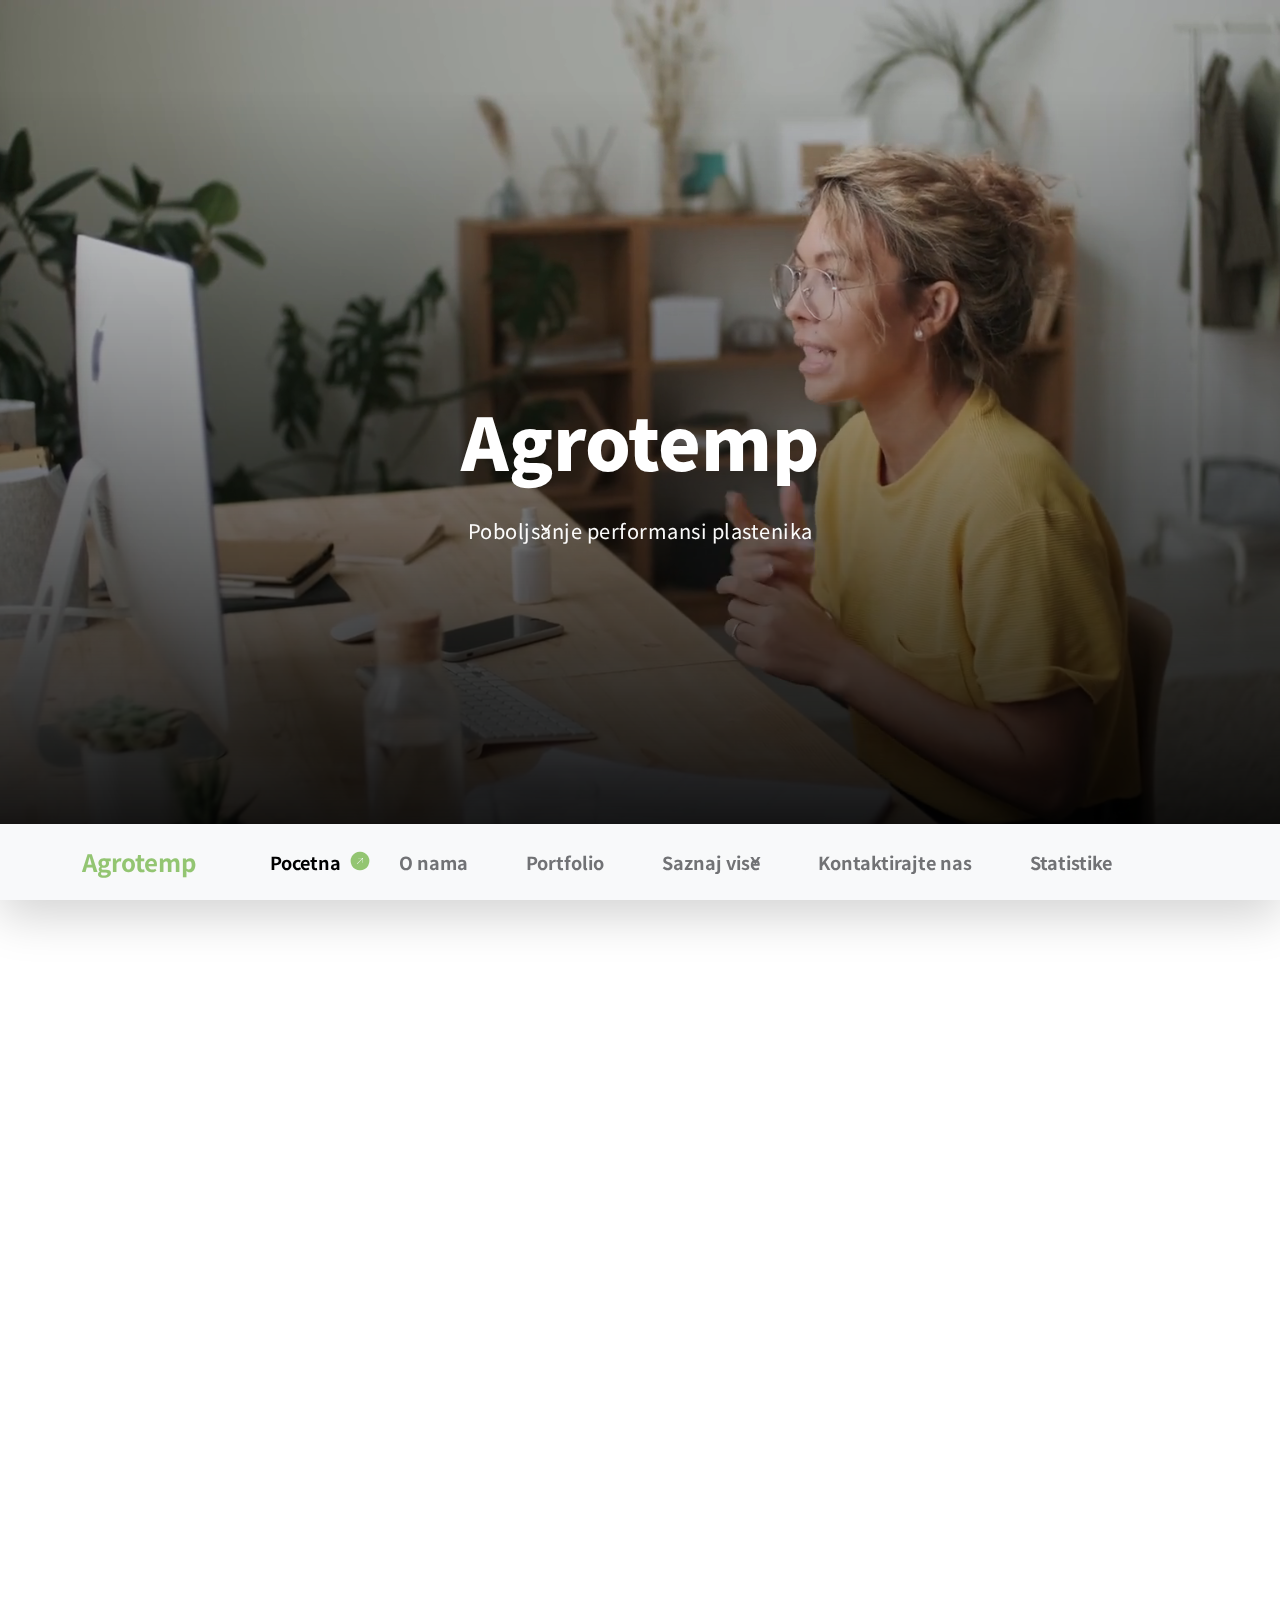
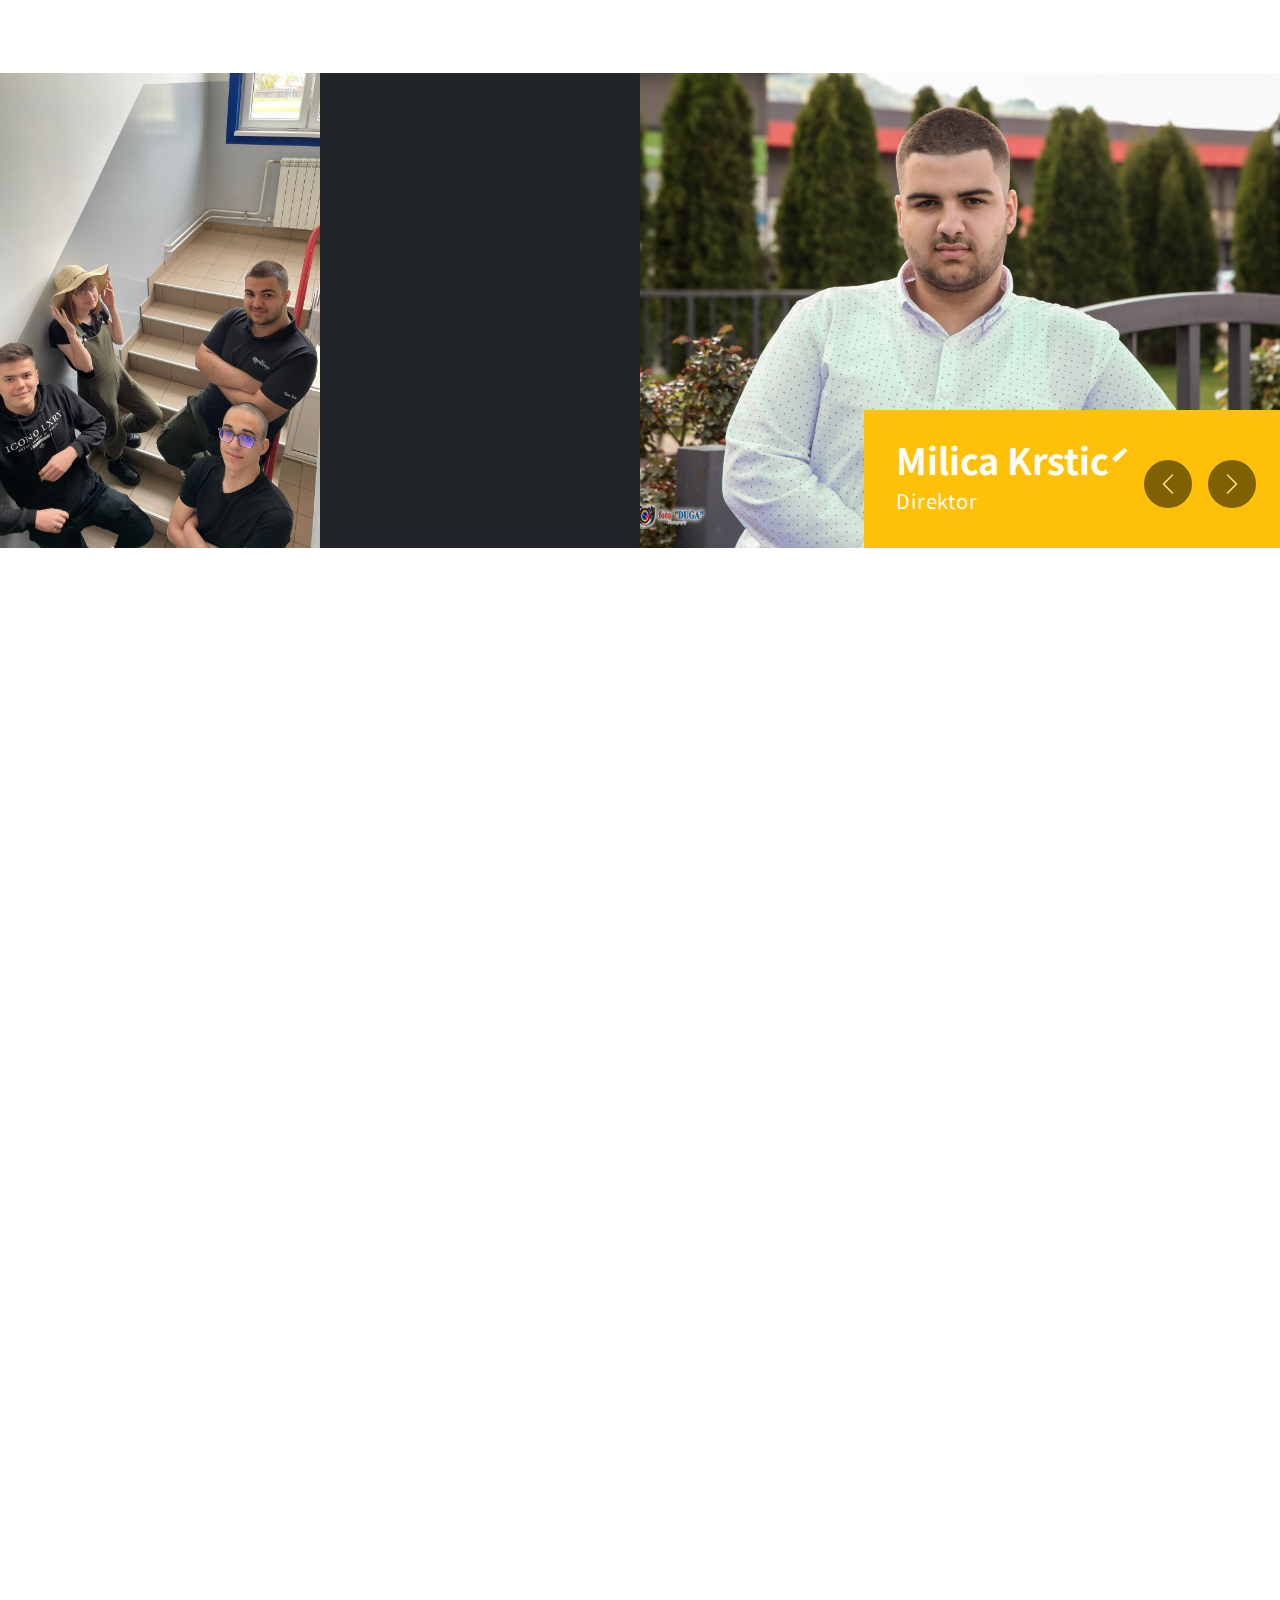
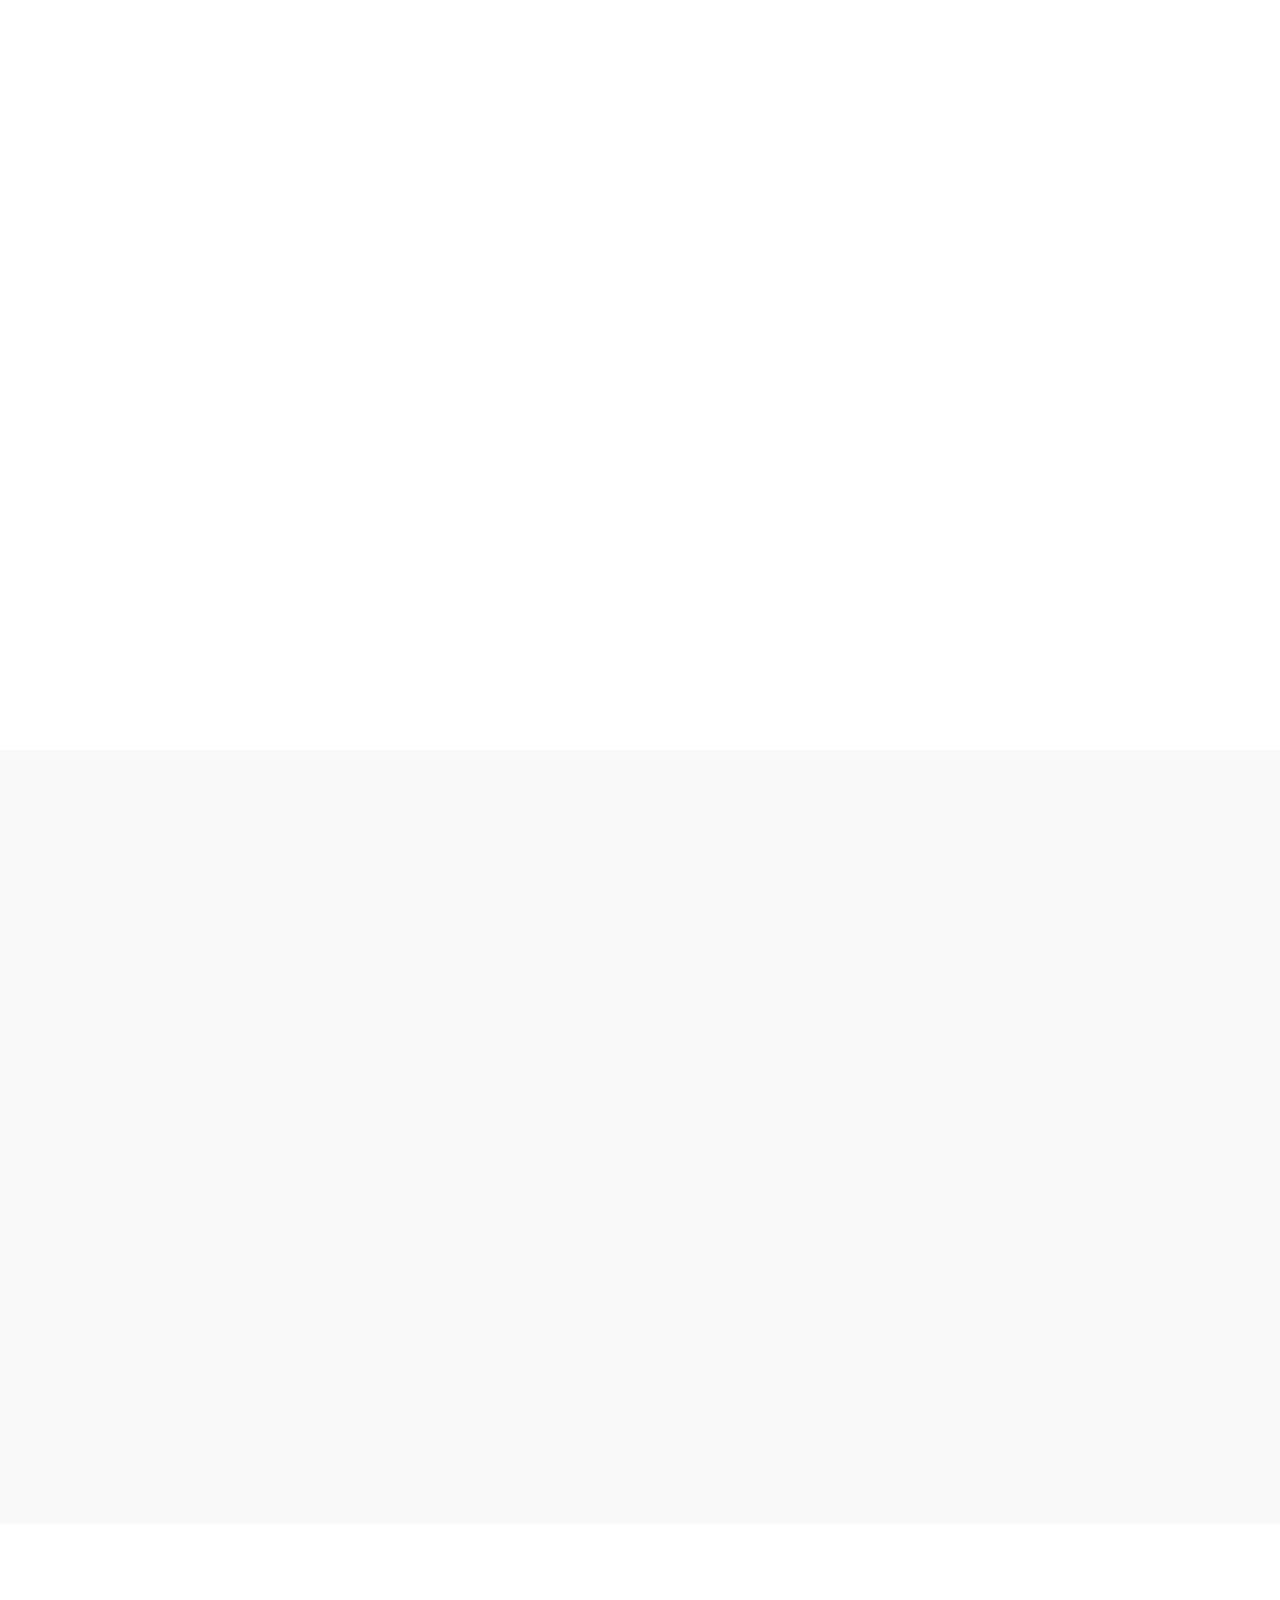
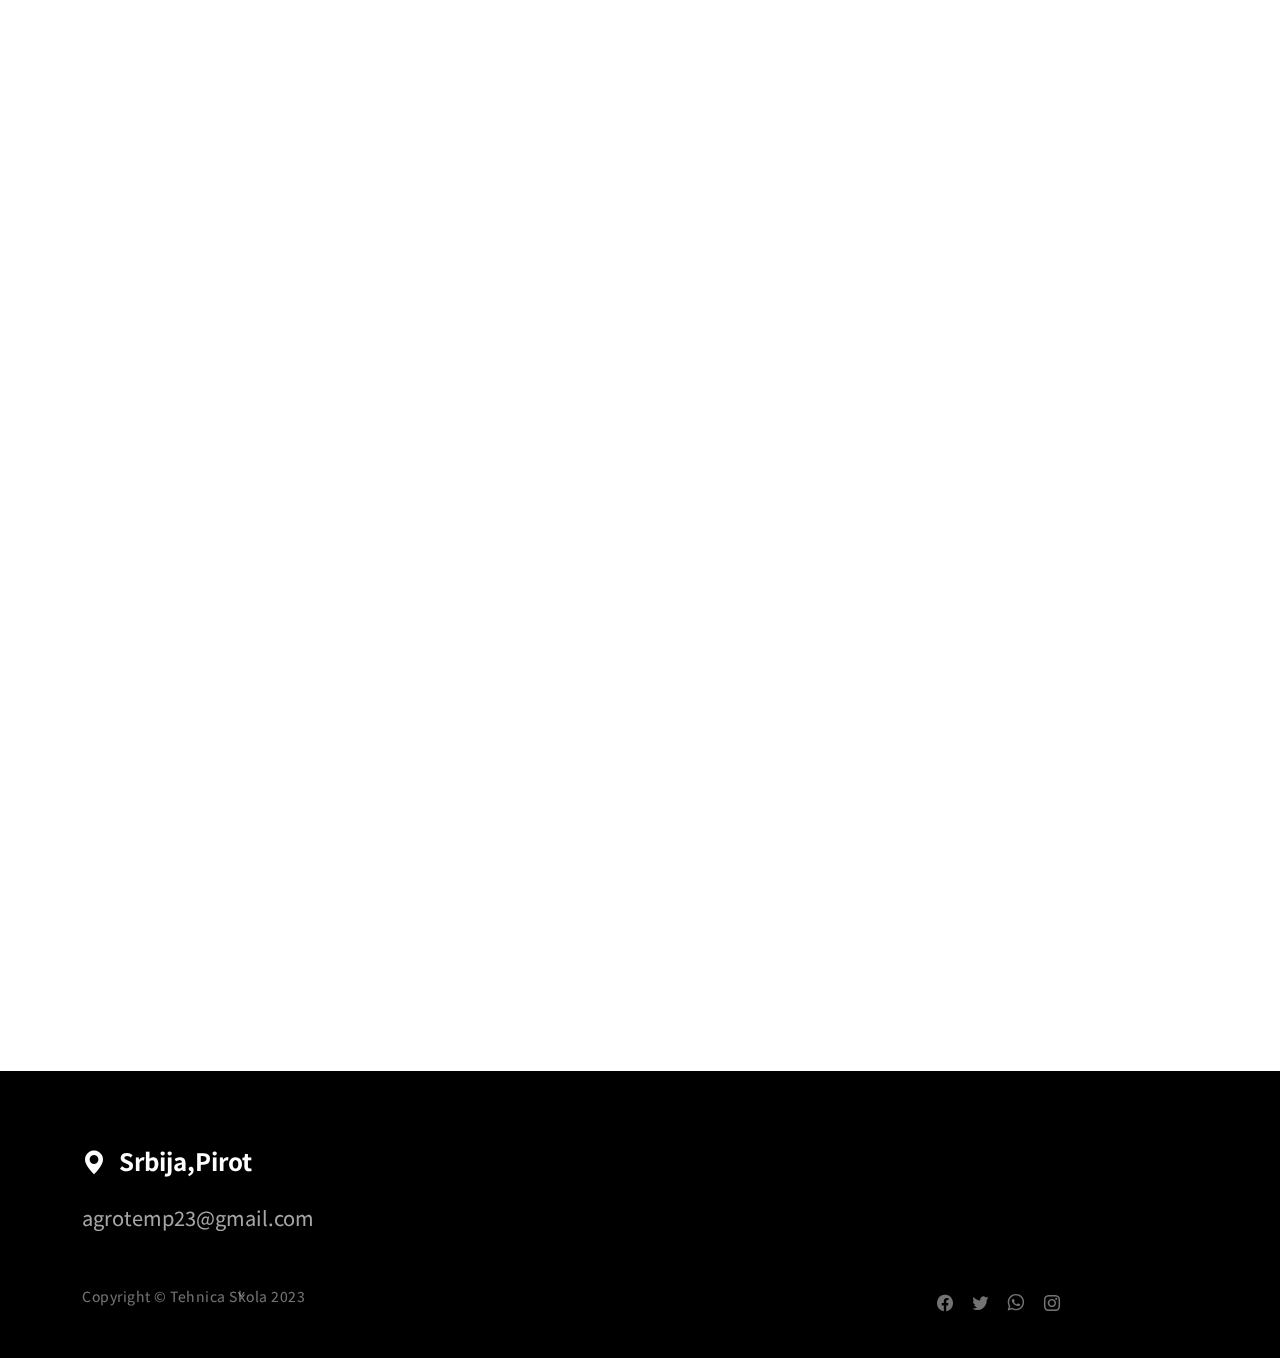
<file: agrotemp-website/index.html>
<!doctype html>
<html lang="en">
    <head>
        <meta charset="utf-8">
        <meta name="viewport" content="width=device-width, initial-scale=1">

        <meta name="description" content="">
        <meta name="author" content="">

        <title>Agrotemp</title>

        <!-- CSS FILES -->
        <link rel="preconnect" href="https://fonts.googleapis.com">

        <link rel="preconnect" href="https://fonts.gstatic.com" crossorigin>
        
        <link href="https://fonts.googleapis.com/css2?family=Noto+Sans+JP:wght@100;300;400;700;900&display=swap" rel="stylesheet">

        <link href="css/bootstrap.min.css" rel="stylesheet">
        <link href="css/bootstrap-icons.css" rel="stylesheet">

        <link rel="stylesheet" href="css/magnific-popup.css">

        <link href="css/aos.css" rel="stylesheet">

        <link href="css/templatemo-nomad-force.css" rel="stylesheet">
<!--

TemplateMo 567 Nomad Force

https://templatemo.com/tm-567-nomad-force

-->
    </head>
    
    <body>
    
        <main>

            <section class="hero" id="hero">
                <div class="heroText">
                    <h1 class="text-white mt-5 mb-lg-4" data-aos="zoom-in" data-aos-delay="800">
                        Agrotemp
                    </h1>

                    <p class="text-secondary-white-color" data-aos="fade-up" data-aos-delay="1000">
                        Poboljšanje performansi plastenika 
                    </p>
                </div>

                <div class="videoWrapper">
                    <video autoplay="" loop="" muted="" class="custom-video" poster="videos/792bd98f3e617786c850493560e11c45.jpg">
                        <source src="videos/814dc43e870597176cad645798825c03.mp4" type="video/mp4">

                        Your browser does not support the video tag.
                    </video>
                </div>

                <div class="overlay"></div>
            </section>

            <nav class="navbar navbar-expand-lg bg-light shadow-lg">
                <div class="container">
                    <a class="navbar-brand" href="index.html">
                        <strong>Agrotemp</strong>
                    </a>

                    <button class="navbar-toggler" type="button" data-bs-toggle="collapse" data-bs-target="#navbarNav" aria-controls="navbarNav" aria-expanded="false" aria-label="Toggle navigation">
                        <span class="navbar-toggler-icon"></span>
                    </button>

                    <div class="collapse navbar-collapse" id="navbarNav">
                        <ul class="navbar-nav mx-auto">
                            <li class="nav-item active">
                                <a class="nav-link" href="#hero">Pocetna</a>
                            </li>

                            <li class="nav-item">
                                <a class="nav-link" href="#about">O nama</a>
                            </li>

                            <li class="nav-item">
                                <a class="nav-link" href="#portfolio">Portfolio</a>
                            </li>

                            <li class="nav-item">
                                <a class="nav-link" href="#news">Saznaj više</a>
                            </li>

                            <li class="nav-item">
                                <a class="nav-link" href="#contact">Kontaktirajte nas</a>
                            </li>
                            <li class="nav-item">
                                <a class="nav-link" href="statitike.html">Statistike</a>
                            </li>
                        </ul>
                    </div>
                </div>
            </nav>

            <section class="section-padding pb-0" id="about">
                <div class="container mb-5 pb-lg-5">
                    <div class="row">
                        <div class="col-12">
                            <h2 class="mb-3" data-aos="fade-up">O nama</h2>
                        </div>

                        <div class="col-lg-6 col-12 mt-3 mb-lg-5">
                            <p class="me-4" data-aos="fade-up" data-aos-delay="300">Agrotemp je kompanija koja se bavi proizvodnjom sistema za regulisanje temperature, vlažnosti
                                vazduha i automatskog navodnjavanja plastenika manjih dimenzija. Fokusirani smo na
                                zadovoljavanje potreba malih poljoprivrednika koji poseduju manje plastenike. Naši proizvodi
                                su dizajnirani tako da pružaju jednostavno i efikasno rešenje za upravljanje uslovima u
                                plastenicima i pomažu u povećanju prinosa useva. Agrotemp je predan pružanju vrhunskog
                                kvaliteta i korisničke podrške kako bi se osiguralo zadovoljstvo naših kupaca.</p>
                        </div>

                        <div class="col-lg-6 col-12 mt-lg-3 mb-lg-5">
                            <p data-aos="fade-up" data-aos-delay="500">Agrotemp proizvodi su povezani sa Internet of Things (IoT) tehnologijom, što znači da korisnici
                                mogu pristupiti proizvodu sa bilo kog mesta i u bilo koje vreme preko interneta. Ovo
                                omogućava korisnicima da prate i kontrolišu uslove u svojim plastenicima iz udobnosti svojih
                                domova, ili dok su na putu, putem web aplikacije koju pruža Agrotemp. Ova funkcionalnost
                                pruža korisnicima fleksibilnost i olakšava upravljanje svojim usevima, što je od ključne važnosti
                                za efikasno poljoprivredno poslovanje.</p>
                        </div>

                    </div>
                </div>

                <div class="container-fluid">
                    <div class="row">
                        <div class="col-lg-3 col-12 p-0">      
                            <img src="images/people/team.jpg" class="img-fluid about-image" alt="">
                        </div>

                        <div class="col-lg-3 col-12 bg-dark">  
                            <div class="d-flex flex-column flex-wrap justify-content-center h-100 py-5 px-4 pt-lg-4 pb-lg-0">
                                <h3 class="text-white mb-3" data-aos="fade-up">Neki tekst za nas</h3>

                                <p class="text-secondary-white-color" data-aos="fade-up">I ovamo isto</p>

                                <div class="mt-3 custom-links">
                                    
                                    <a href="#news" class="text-white custom-link" data-aos="zoom-in" data-aos-delay="100">Saznaj vise</a>

                                    <a href="#contact" class="text-white custom-link" data-aos="zoom-in" data-aos-delay="300">Kontaktirajte nas</a>
                                </div>

                            </div>
                        </div>

                        <div class="col-lg-6 col-12 p-0">  
                            <section id="myCarousel" class="carousel slide carousel-fade" data-bs-ride="carousel">
                                <div class="carousel-inner">
                                    <div class="carousel-item active">
                                        <img src="images/people/Nemanja.jpg" class="img-fluid team-image" alt="">

                                        <div class="team-thumb bg-warning">
                                            <h3 class="text-white mb-0">Milica Krstić</h3>

                                            <p class="text-secondary-white-color mb-0">Direktor</p>
                                        </div>
                                    </div>

                                    <div class="carousel-item">
                                        <img src="images/people/Nemanja.jpg" class="img-fluid team-image" alt="">

                                        <div class="team-thumb bg-primary">
                                            <h3 class="text-white mb-0">Nemanja Mitov</h3>

                                            <p class="text-secondary-white-color mb-0">Nzm kako bese</p>
                                        </div>
                                    </div>

                                    <div class="carousel-item">
                                        <img src="images/people/Nemanja.jpg" class="img-fluid team-image" alt="">

                                        <div class="team-thumb bg-success">
                                            <h3 class="text-white mb-0">Stefan Tosić</h3>

                                            <p class="text-secondary-white-color mb-0">Nzm kako bese</p>
                                        </div>
                                    </div>

                                    <div class="carousel-item">
                                        <img src="images/people/Nemanja.jpg" class="img-fluid team-image" alt="">

                                        <div class="team-thumb bg-info">
                                            <h3 class="text-white mb-0">Relja Sokolov</h3>

                                            <p class="text-secondary-white-color mb-0">Nzm kako bese</p>
                                        </div>
                                    </div>

                                    
                                </div>

                                <button class="carousel-control-prev" type="button" data-bs-target="#myCarousel" data-bs-slide="prev">
                                      <span class="carousel-control-prev-icon" aria-hidden="true"></span>

                                      <span class="visually-hidden">Previous</span>
                                </button>

                                <button class="carousel-control-next" type="button" data-bs-target="#myCarousel" data-bs-slide="next">
                                      <span class="carousel-control-next-icon" aria-hidden="true"></span>

                                      <span class="visually-hidden">Next</span>
                                </button>
                            </section>

                        </div>
                    </div>
                </div>
            </section>

            <section class="section-padding" id="portfolio">
                <div class="container">
                    <div class="row">

                        <div class="col-12">
                            <h2 class="mb-5 text-center" data-aos="fade-up">Portfolio</h2>
                        </div>

                        <div class="col-lg-6 col-12">
                            <div class="portfolio-thumb mb-5" data-aos="fade-up">
                                <a href="images/portfolio/visuals-Y4qzW3AsvqI-unsplash.jpeg" class="image-popup">
                                    <img src="images/portfolio/visuals-Y4qzW3AsvqI-unsplash.jpeg" class="img-fluid portfolio-image" alt="">
                                </a>

                                <div class="portfolio-info">                     
                                    <h4 class="portfolio-title mb-0">Effortless</h4>

                                    <p class="text-danger">Branding</p>
                                </div>
                            </div> 

                            <div class="portfolio-thumb" data-aos="fade-up">
                                <a href="images/portfolio/severin-candrian-nn3uIZqmUtE-unsplash.jpeg" class="image-popup">
                                    <img src="images/portfolio/severin-candrian-nn3uIZqmUtE-unsplash.jpeg" class="img-fluid portfolio-image" alt="">
                                </a>

                                <div class="portfolio-info">                     
                                    <h4 class="portfolio-title mb-0">Health technology</h4>

                                    <p class="text-success">Art Direction</p>
                                </div>
                            </div> 
                        </div>

                        <div class="col-lg-6 col-12">
                            <div class="portfolio-thumb mt-5 mt-lg-0 mb-5" data-aos="fade-up">
                                <a href="images/portfolio/tyler-nix-Y1drF0Y3Oe0-unsplash.jpeg" class="image-popup">
                                    <img src="images/portfolio/tyler-nix-Y1drF0Y3Oe0-unsplash.jpeg" class="img-fluid portfolio-image" alt="">
                                </a>

                                <div class="portfolio-info">                     
                                    <h4 class="portfolio-title mb-0">Maki</h4>

                                    <p class="text-warning">Website</p>
                                </div>
                            </div> 

                            <div class="portfolio-thumb" data-aos="fade-up">
                                <a href="images/portfolio/thought-catalog-gv-T-OjLe4c-unsplash.jpeg" class="image-popup">
                                    <img src="images/portfolio/thought-catalog-gv-T-OjLe4c-unsplash.jpeg" class="img-fluid portfolio-image" alt="">
                                </a>

                                <div class="portfolio-info">                     
                                    <h4 class="portfolio-title mb-0">The gig economy</h4>

                                    <p class="text-info">Graphic</p>
                                </div>
                            </div> 
                        </div>

                    </div>
                </div>
            </section>

            <section class="news section-padding" id="news">
                <div class="container">
                    <div class="row">

                        <div class="col-12">
                            <h2 class="mb-5 text-center" data-aos="fade-up">News & Events</h2>
                        </div>

                        <div class="col-lg-6 col-12 mb-5 mb-lg-0">
                            <div class="news-thumb" data-aos="fade-up">
                                <a href="detalji.html" class="news-image-hover news-image-hover-warning">
                                    <img src="images/news/okolina2.jpg" class="img-fluid large-news-image news-image" alt="">
                                </a>

                                <div class="news-category bg-warning text-white">Posledice</div>
                                
                                <div class="news-text-info">
                                    <h5 class="news-title">
                                        <a href="detalji.html" class="news-title-link">Uticaj na okolinu</a>
                                    </h5>

                                    <span class="text-muted"></span>
                                </div>
                            </div> 
                        </div>

                        <div class="col-lg-6 col-12">
                            <div class="news-thumb news-two-column d-flex flex-column flex-lg-row" data-aos="fade-up">
                                <div class="news-top w-100">
                                    
                                    <a href="detalji2.html" class="news-image-hover news-image-hover-primary">
                                        <img src="images/news/combined.jpg" class="img-fluid news-image" alt="">
                                    </a>

                                    <div class="news-category bg-primary text-white">Informacije</div>
                                </div>
                                
                                <div class="news-bottom w-100">
                                    <div class="news-text-info">
                                        <h5 class="news-title">
                                            <a href="detalji2.html" class="news-title-link">Kako funkcioniše proizvod?</a>
                                        </h5>

                                        <div class="d-flex flex-wrap">
                                            <span class="text-muted me-2">
                                                
                                            </span>

                                            <span class="text-muted"></span>
                                        </div>
                                    </div>
                                </div>
                            </div> 

                            <div class="news-thumb news-two-column d-flex flex-column flex-lg-row" data-aos="fade-up">
                                <div class="news-top w-100" data-aos="fade-up">
                                    
                                    <a href="detalji3.html" class="news-image-hover news-image-hover-success">
                                        <img src="images/news/plastenik.jpg" class="img-fluid news-image" alt="">
                                    </a>

                                    <div class="news-category bg-success text-white">Planovi</div>
                                </div>
                                
                                <div class="news-bottom w-100">
                                    <div class="news-text-info">
                                        <h5 class="news-title">
                                            <a href="detalji3.html" class="news-title-link">Budućnost kompanije</a>
                                        </h5>

                                        <span class="text-muted"></span>
                                    </div>
                                </div>
                            </div> 
                        </div>

                    </div>
                </div>
            </section>

            <section class=" contact section-padding" id="contact">
                <div class="container">
                    <div class="row">
                        
                        <div class="col-lg-7 col-12 mx-auto">

                            <h2 class="mb-4 text-center" data-aos="fade-up">Kontaktirajte nas</h2>

                            <form action="#" method="post" class="contact-form" role="form" data-aos="fade-up">

                                <div class="row">
                                    
                                    <div class="col-lg-6 col-6">
                                        <label for="name" class="form-label">Ime <sup class="text-danger">*</sup></label>

                                        <input type="text" name="name" id="name" class="form-control" placeholder="Ime i prezime" required>
                                    </div>

                                    <div class="col-lg-6 col-6">
                                        <label for="email" class="form-label">Email <sup class="text-danger">*</sup></label>

                                        <input type="email" name="email" id="email" pattern="[^ @]*@[^ @]*" class="form-control" placeholder="Email address" required>
                                    </div>

                                    <div class="col-12 my-4">
                                        <label for="message" class="form-label">Kako možemo pomoći?</label>

                                        <textarea name="message" rows="6" class="form-control" id="message" placeholder="" required></textarea>
                                        
                                    </div>

                                   

                                <div class="col-lg-5 col-12 mx-auto mt-5">
                                    <button type="submit" class="form-control">Pošaljite poruku</button>
                                </div>
                            </form>
                        </div>

                    </div>
                </div>
            </section>

            <section class="google-map">
                <iframe src="https://www.google.com/maps/embed?pb=!1m18!1m12!1m3!1d3461.188123988446!2d22.59440786392618!3d43.15701335147972!2m3!1f0!2f0!3f0!3m2!1i1024!2i768!4f13.1!3m3!1m2!1s0x47553d2ec90cc1bd%3A0x9fb355bca81c6ec6!2z0KLQtdGF0L3QuNGH0LrQsA!5e0!3m2!1sen!2srs!4v1683842492960!5m2!1sen!2srs" class="map-iframe" width="100%" height="400" style="border:0;" allowfullscreen="" loading="lazy"></iframe>
                
            </section>

        </main>

        <footer class="site-footer">
            <div class="container">
                <div class="row">

                    <div class="col-12">
                        <h5 class="text-white">
                            <i class="bi-geo-alt-fill me-2"></i>
                            Srbija,Pirot
                        </h5>

                        <a href="mailto:info@company.com" class="custom-link mt-3 mb-5">
                            agrotemp23@gmail.com
                        </a>
                    </div>

                    <div class="col-6">
                        <p class="copyright-text mb-0">Copyright © Tehnica Škola 2023
                        
                    
                    
                    </div>

                    <div class="col-lg-3 col-5 ms-auto">
                        <ul class="social-icon">
                            <li><a href="#" class="social-icon-link bi-facebook"></a></li>

                            <li><a href="#" class="social-icon-link bi-twitter"></a></li>

                            <li><a href="#" class="social-icon-link bi-whatsapp"></a></li>

                            <li><a href="#" class="social-icon-link bi-instagram"></a></li>

                            
                        </ul>
                    </div>

                </div>
            </section>
        </footer>

        <!-- JAVASCRIPT FILES -->
        <script src="js/jquery.min.js"></script>
        <script src="js/bootstrap.bundle.min.js"></script>
        <script src="js/jquery.sticky.js"></script>
        <script src="js/aos.js"></script>
        <script src="js/jquery.magnific-popup.min.js"></script>
        <script src="js/magnific-popup-options.js"></script>
        <script src="js/scrollspy.min.js"></script>
        <script src="js/custom.js"></script>

    </body>
</html>
</file>
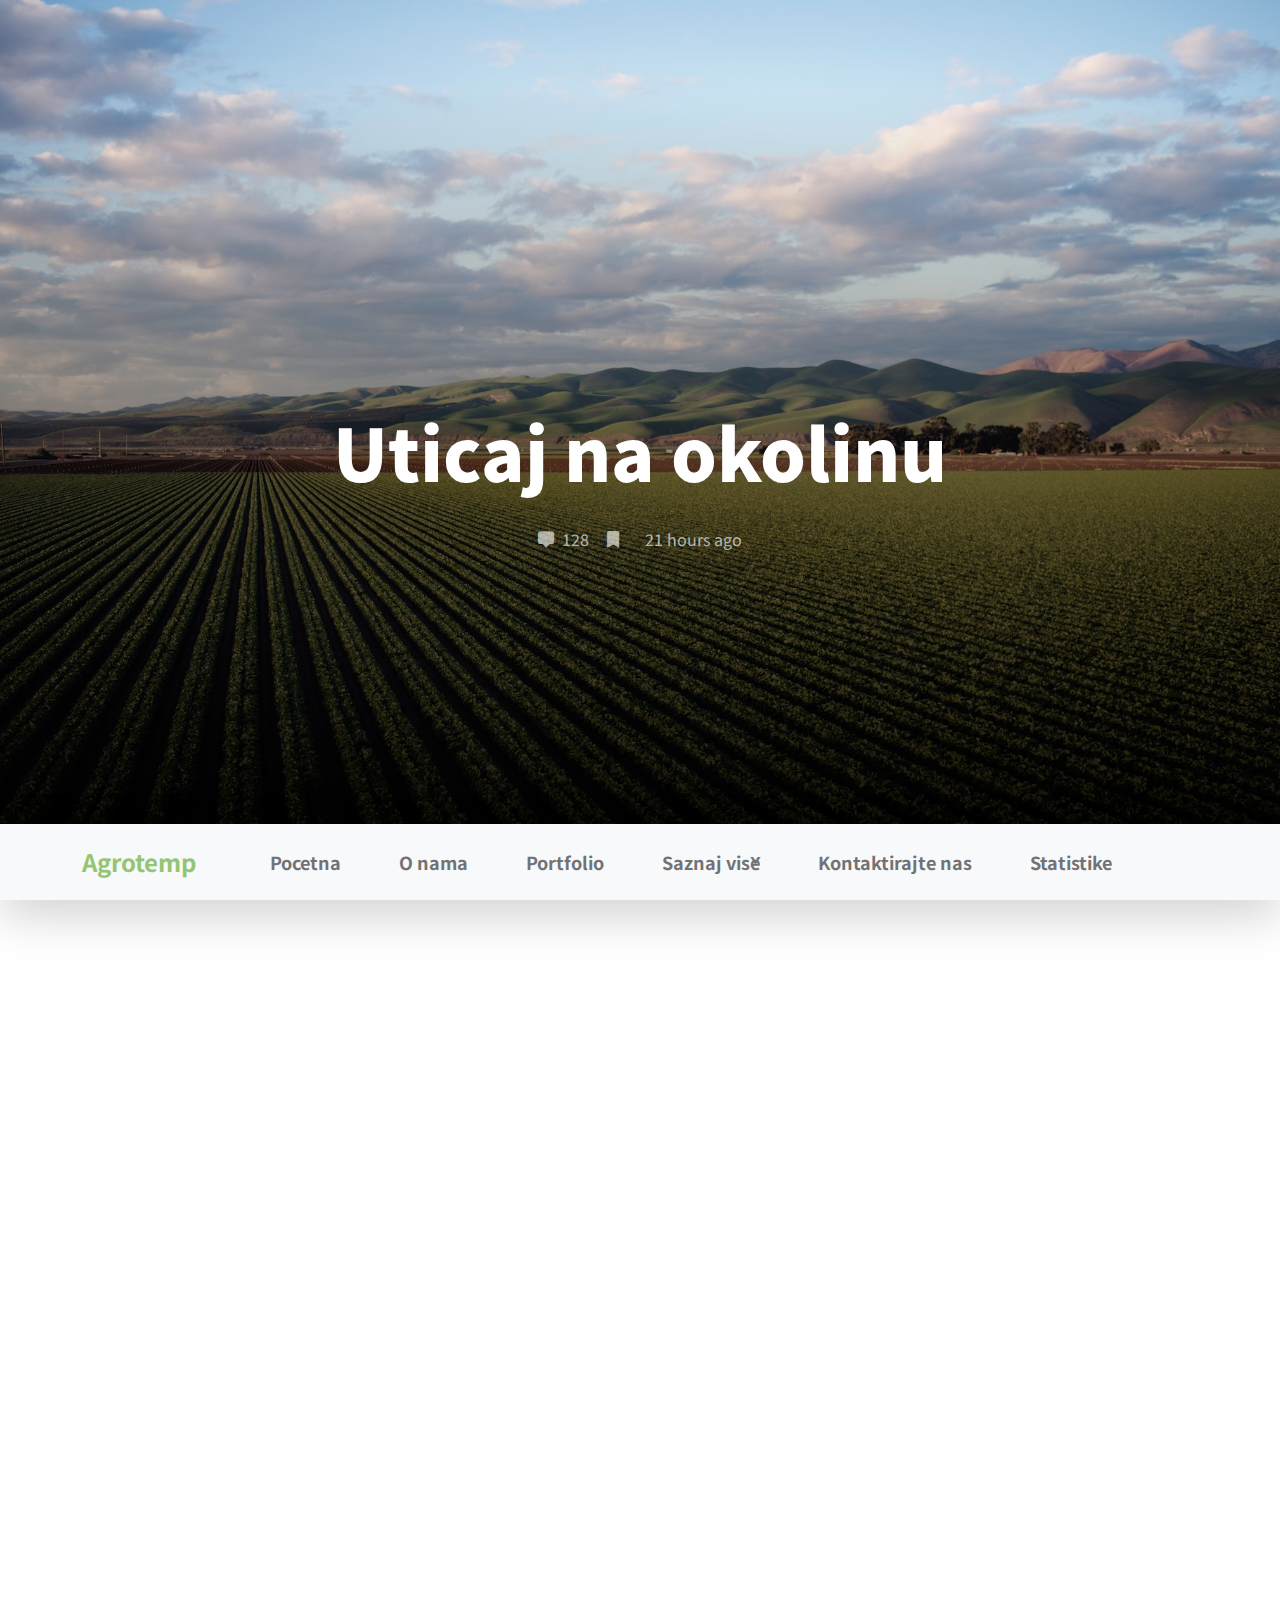
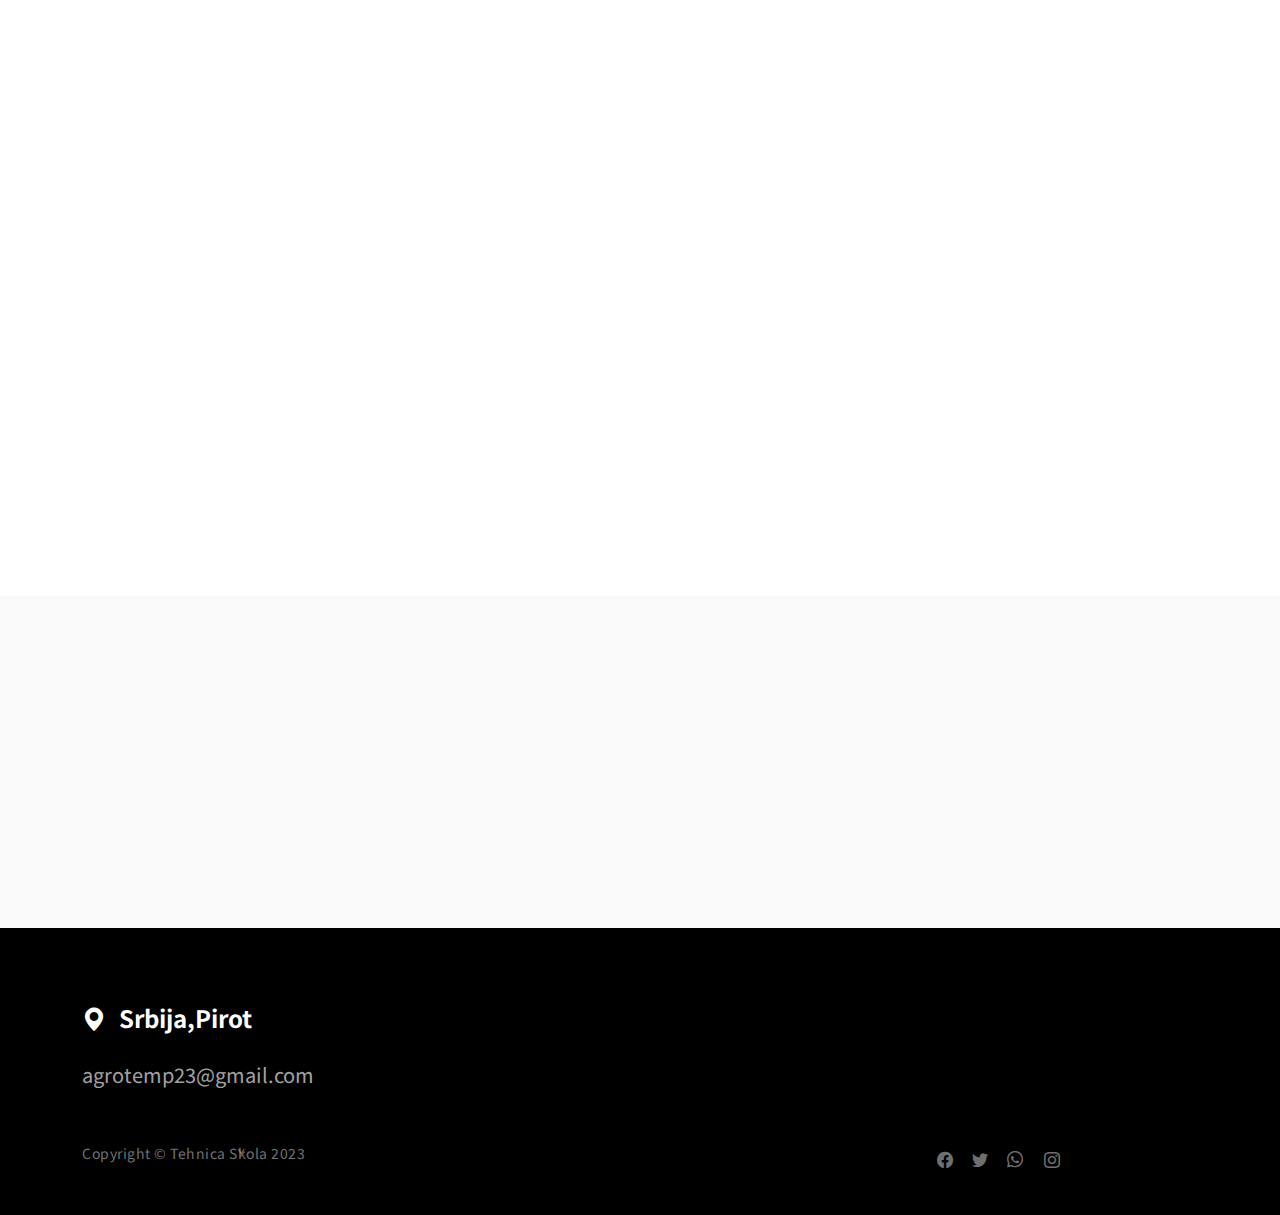
<file: agrotemp-website/detalji.html>
<!doctype html>
<html lang="en">
    <head>
        <meta charset="utf-8">
        <meta name="viewport" content="width=device-width, initial-scale=1">

        <meta name="description" content="">
        <meta name="author" content="">

        <title>Nomad Force HTML Template - News Page</title>

        <!-- CSS FILES -->
        <link rel="preconnect" href="https://fonts.googleapis.com">

        <link rel="preconnect" href="https://fonts.gstatic.com" crossorigin>

        <link href="https://fonts.googleapis.com/css2?family=Noto+Sans+JP:wght@300;400;700;900&display=swap" rel="stylesheet">
        
        <link href="css/bootstrap.min.css" rel="stylesheet">
        <link href="css/bootstrap-icons.css" rel="stylesheet">

        <link rel="stylesheet" href="css/magnific-popup.css">

        <link href="css/aos.css" rel="stylesheet">

        <link href="css/templatemo-nomad-force.css" rel="stylesheet">
<!--

TemplateMo 567 Nomad Force

https://templatemo.com/tm-567-nomad-force

-->
    </head>
    
    <body>
    
        <main>

            <section class="hero" id="hero">
                <div class="heroText">
                    <h1 class="news-detail-title text-white mt-lg-5 mb-lg-4" data-aos="zoom-in" data-aos-delay="300">
                        Uticaj na okolinu
                    </h1>

                    <div class="d-flex justify-content-center align-items-center">
                        <a href="#" class="text-secondary-white-color social-share-link">
                            <i class="bi-chat-square-fill me-1"></i>
                            128
                        </a>

                        <a href="#" class="social-share-link bi-bookmark-fill ms-3 me-4"></a>
                        
                        <span>21 hours ago</span>
                    </div>
                </div>

                <div class="videoWrapper">
                    <img src="images/news/okolina2.jpg" class="img-fluid news-detail-image" alt="">
                </div>

                <div class="overlay"></div>
            </section>

            <nav class="navbar navbar-expand-lg bg-light shadow-lg">
                <div class="container">
                    <a class="navbar-brand" href="index.html">
                        <strong>Agrotemp</strong>
                    </a>

                    <button class="navbar-toggler" type="button" data-bs-toggle="collapse" data-bs-target="#navbarNav" aria-controls="navbarNav" aria-expanded="false" aria-label="Toggle navigation">
                        <span class="navbar-toggler-icon"></span>
                    </button>

                    <div class="collapse navbar-collapse" id="navbarNav">
                        <ul class="navbar-nav mx-auto">
                            <li class="nav-item active">
                                <a class="nav-link" href="index.html#hero">Pocetna</a>
                            </li>

                            <li class="nav-item">
                                <a class="nav-link" href="index.html#about">O nama</a>
                            </li>

                            <li class="nav-item">
                                <a class="nav-link" href="index.html#portfolio">Portfolio</a>
                            </li>

                            <li class="nav-item">
                                <a class="nav-link" href="index.html#news">Saznaj više</a>
                            </li>

                            <li class="nav-item">
                                <a class="nav-link" href="index.html#contact">Kontaktirajte nas</a>
                            </li>
                            <li class="nav-item">
                                <a class="nav-link" href="statitike.html">Statistike</a>
                            </li>
                        </ul>
                    </div>
                </div>
            </nav>

            <section class="news-detail section-padding">
                <div class="container">
                    <div class="row">
                        <div class="col-lg-8 col-10 mx-auto">
                            <h2 class="mb-3" data-aos="fade-up">Uticaj na okolinu i korisćenje obnovljive energije</h2>

                            <p class="me-4" data-aos="fade-up">Agrotemp sistem koristi energiju koju dobija iz solarnih panela, koji su se pokazali kao jedno od
                                najpouzdanijih i najboljih ekoloških rešenja za proizvodnju električne energije. Solarni paneli su
                                u stanju da pretvaraju sunčevu energiju u električnu energiju, što ih čini idealnim za korišćenje u
                                poljoprivredi, gde često nema struje ili je struja ograničena.</p>

                            <p data-aos="fade-up">Prednost korišćenja solarnih panela je što je energija besplatna i neograničena, a sistem koji se
                                napaja solarnom energijom ne zagađuje okolinu, što čini ovu vrstu energije održivom i ekološki
                                prihvatljivom opcijom. Takođe, solarni paneli su vrlo pouzdani, jer ne zahtevaju mnogo
                                održavanja i mogu trajati dugo vremena bez potrebe za zamenom.</p>

                            <div class="clearfix my-4 mt-lg-0 mt-5">
                                <div class="col-md-6 float-md-end mb-3 ms-md-3" data-aos="fade-up">
                                    <figure class="figure">
                                        <img src="images/news/solarnipaneli.jpg" class="img-fluid news-image" alt="">

                                        <figcaption class="figure-caption text-end">Solarni paneli.</figcaption>
                                    </figure>
                                </div>

                                  <p data-aos="fade-up">
                                    Korišćenje solarnih panela takođe može biti ekonomičnije, jer se proizvodnja struje obavlja na
licu mesta, što može dovesti do ušteda u troškovima i poboljšanja efikasnosti. 
                                  </p>

                                  <p data-aos="fade-up">
                                    Sve ovo čini
solarnu energiju idealnim izborom za proizvodnju električne energije za Agrotemp sistem za
navodnjavanje i regulaciju temperature i vlažnosti vazduha u plastenicima. 
                                  </p>

                                  <p data-aos="fade-up">
                                    Svesni smo da pored društvene korisnosti naša kompanija treba da ima i pozitivne ekonomske
                                    pokazatelje, koji su u tabeli finasija predstavljeni kroz projekciju planiranih prihoda i rashoda i
                                    ostvarene neto dobiti, što dovodi do zaključka da je proizvodnja sistema za kontrolu plastenika
                                    prihvatljiva.
                                  </p>
                            </div>

                           
                        </div>

                    </div>
                </div>
            </section>

            <section class="related-news section-padding">
                <div class="container">
                    <div class="row">

                        <div class="col-lg-8 col-10 mx-auto text-center">
                            <span class="d-block" data-aos="zoom-in">Sledeca stranica</span>

                            <h3 class="news-title" data-aos="fade-up">
                                <a href="detalji2.html" class="news-title-link">Kako funkcioniše proizvod?</a>
                            </h3>
                        </div>

                    </div>
                </div>
            </section>

        </main>

        <footer class="site-footer">
            <div class="container">
                <div class="row">

                    <div class="col-12">
                        <h5 class="text-white">
                            <i class="bi-geo-alt-fill me-2"></i>
                            Srbija,Pirot
                        </h5>

                        <a href="mailto:info@company.com" class="custom-link mt-3 mb-5">
                            agrotemp23@gmail.com
                        </a>
                    </div>

                    <div class="col-6">
                        <p class="copyright-text mb-0">Copyright © Tehnica Škola 2023
                        
                    
                    
                    </div>

                    <div class="col-lg-3 col-5 ms-auto">
                        <ul class="social-icon">
                            <li><a href="#" class="social-icon-link bi-facebook"></a></li>

                            <li><a href="#" class="social-icon-link bi-twitter"></a></li>

                            <li><a href="#" class="social-icon-link bi-whatsapp"></a></li>

                            <li><a href="#" class="social-icon-link bi-instagram"></a></li>

                           
                        </ul>
                    </div>

                </div>
            </section>
        </footer>

        <!-- JAVASCRIPT FILES -->
        <script src="js/jquery.min.js"></script>
        <script src="js/bootstrap.bundle.min.js"></script>
        <script src="js/jquery.sticky.js"></script>
        <script src="js/aos.js"></script>
        <script src="js/jquery.magnific-popup.min.js"></script>
        <script src="js/magnific-popup-options.js"></script>
        <script src="js/scrollspy.min.js"></script>
        <script src="js/custom.js"></script>

    </body>
</html>
</file>
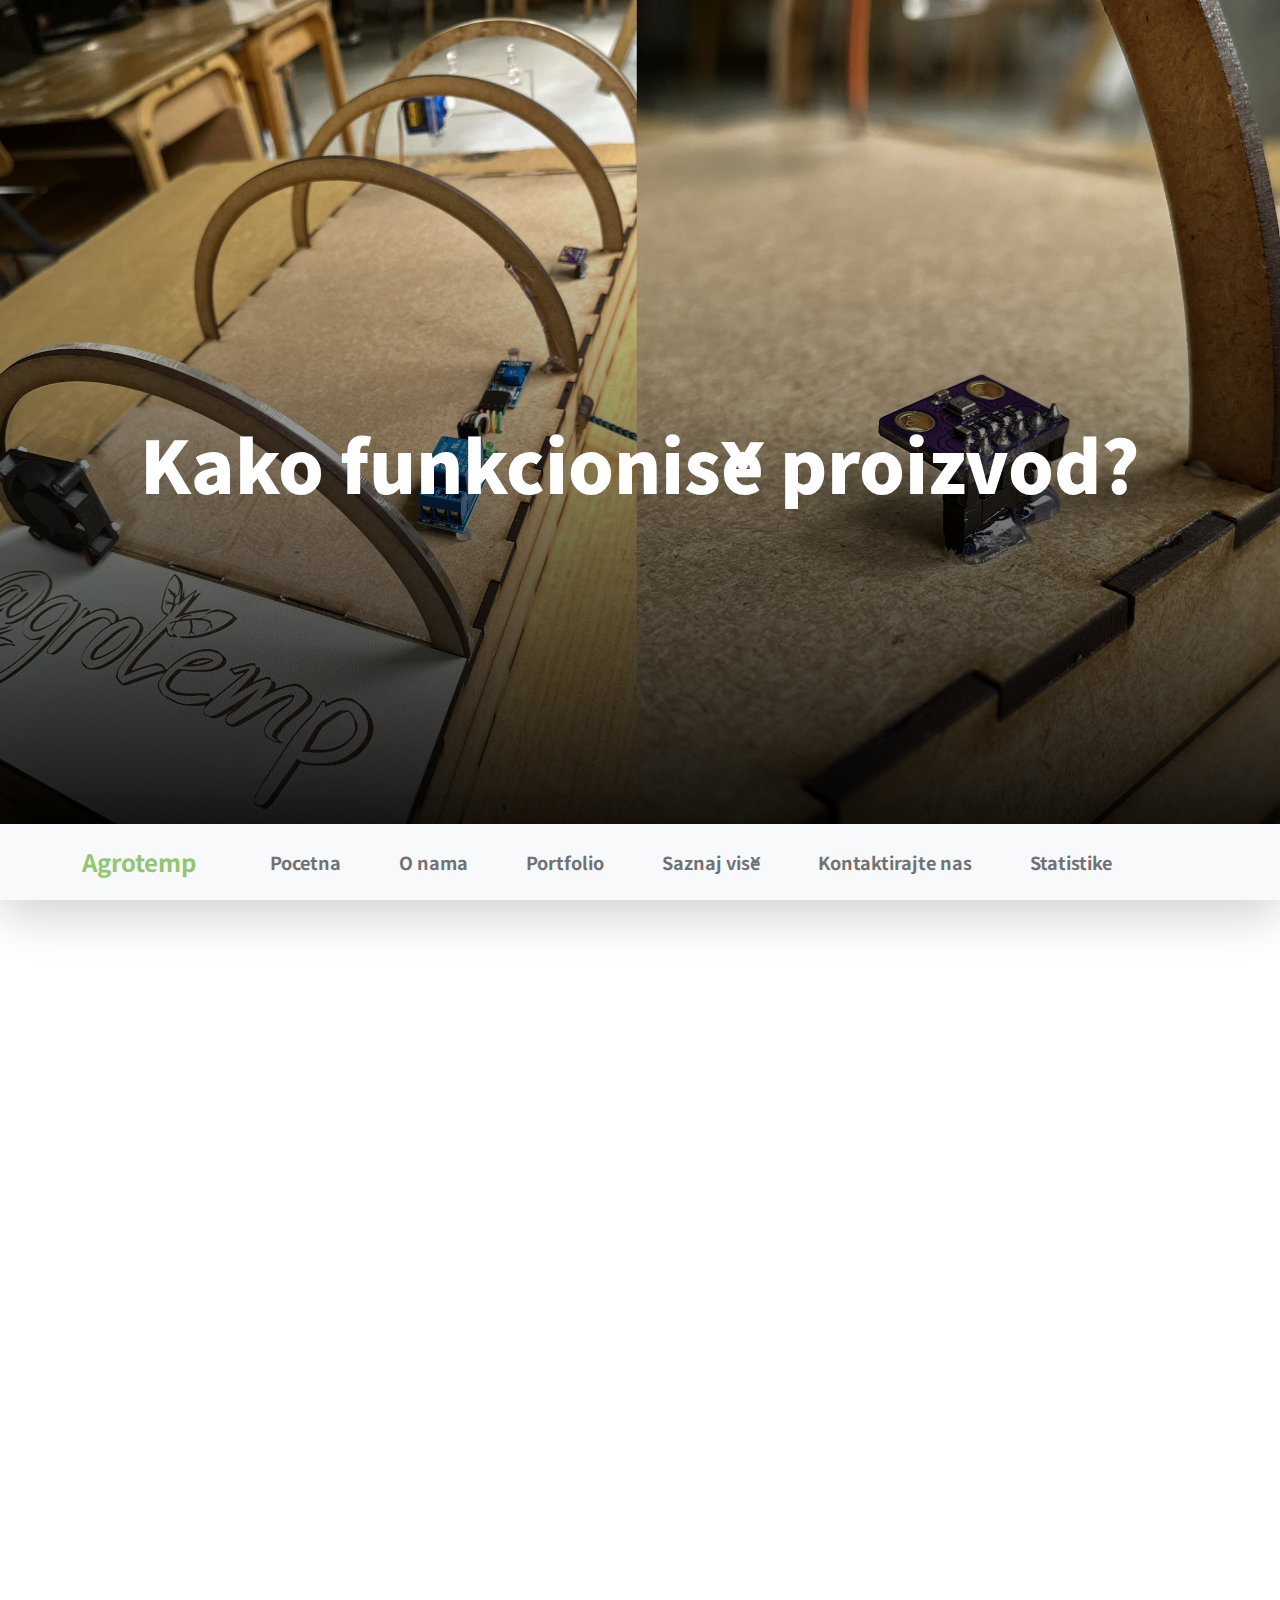
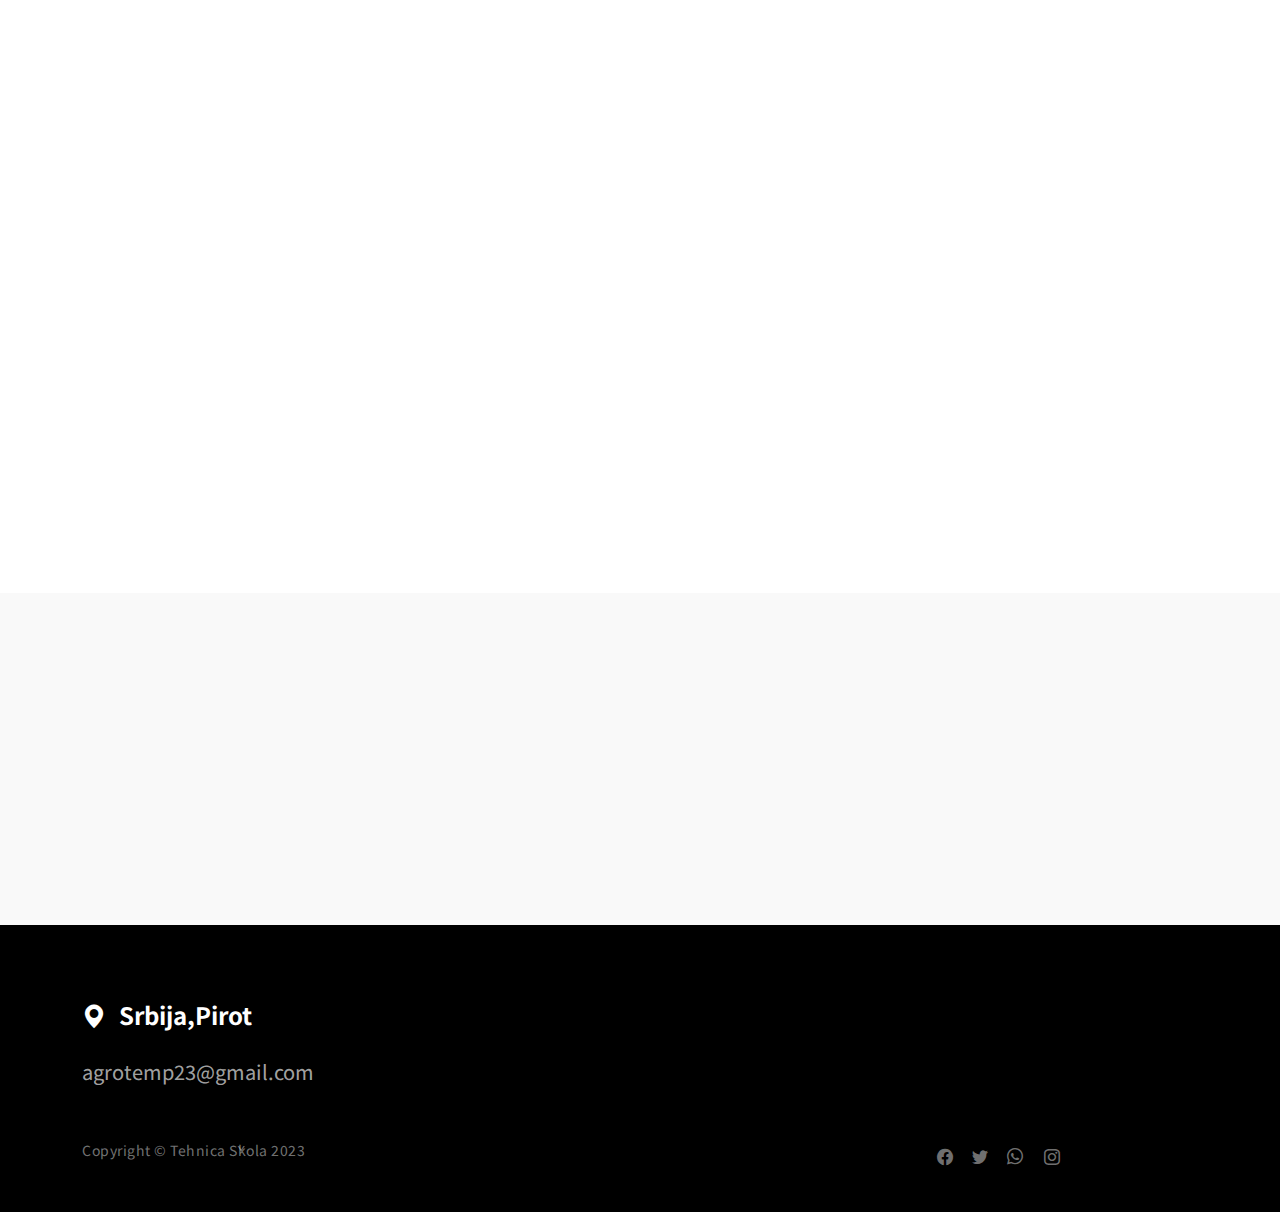
<file: agrotemp-website/detalji2.html>
<!doctype html>
<html lang="en">
    <head>
        <meta charset="utf-8">
        <meta name="viewport" content="width=device-width, initial-scale=1">

        <meta name="description" content="">
        <meta name="author" content="">

        <title>Nomad Force HTML Template - News Page</title>

        <!-- CSS FILES -->
        <link rel="preconnect" href="https://fonts.googleapis.com">

        <link rel="preconnect" href="https://fonts.gstatic.com" crossorigin>

        <link href="https://fonts.googleapis.com/css2?family=Noto+Sans+JP:wght@300;400;700;900&display=swap" rel="stylesheet">
        
        <link href="css/bootstrap.min.css" rel="stylesheet">
        <link href="css/bootstrap-icons.css" rel="stylesheet">

        <link rel="stylesheet" href="css/magnific-popup.css">

        <link href="css/aos.css" rel="stylesheet">

        <link href="css/templatemo-nomad-force.css" rel="stylesheet">
<!--

TemplateMo 567 Nomad Force

https://templatemo.com/tm-567-nomad-force

-->
    </head>
    
    <body>
    
        <main>

            <section class="hero" id="hero">
                <div class="heroText">
                    <h1 class="news-detail-title text-white mt-lg-5 mb-lg-4" data-aos="zoom-in" data-aos-delay="300">
                        Kako funkcioniše proizvod?
                    </h1>

                    
                </div>

                <div class="videoWrapper">
                    <img src="images/news/combined.jpg" class="img-fluid news-detail-image" alt="">
                </div>

                <div class="overlay"></div>
            </section>

            <nav class="navbar navbar-expand-lg bg-light shadow-lg">
                <div class="container">
                    <a class="navbar-brand" href="index.html">
                        <strong>Agrotemp</strong>
                    </a>

                    <button class="navbar-toggler" type="button" data-bs-toggle="collapse" data-bs-target="#navbarNav" aria-controls="navbarNav" aria-expanded="false" aria-label="Toggle navigation">
                        <span class="navbar-toggler-icon"></span>
                    </button>

                    <div class="collapse navbar-collapse" id="navbarNav">
                        <ul class="navbar-nav mx-auto">
                            <li class="nav-item active">
                                <a class="nav-link" href="index.html#hero">Pocetna</a>
                            </li>

                            <li class="nav-item">
                                <a class="nav-link" href="index.html#about">O nama</a>
                            </li>

                            <li class="nav-item">
                                <a class="nav-link" href="index.html#portfolio">Portfolio</a>
                            </li>

                            <li class="nav-item">
                                <a class="nav-link" href="index.html#news">Saznaj više</a>
                            </li>

                            <li class="nav-item">
                                <a class="nav-link" href="index.html#contact">Kontaktirajte nas</a>
                            </li>
                            <li class="nav-item">
                                <a class="nav-link" href="statitike.html">Statistike</a>
                            </li>
                        </ul>
                    </div>
                </div>
            </nav>

            <section class="news-detail section-padding">
                <div class="container">
                    <div class="row">
                        <div class="col-lg-8 col-10 mx-auto">
                            <h2 class="mb-3" data-aos="fade-up">Više o proizvodu</h2>

                            <p class="me-4" data-aos="fade-up">Agrotemp proizvod funkcioniše tako da senzori ugrađeni u plastenik prate parametre kao što su
                                temperatura i vlažnost vazduha, a prikupljeni podaci se prenose u web aplikaciju. Korisnici
                                mogu lako pristupiti aplikaciji preko interneta i videti stvarno vreme i prošle podatke o uslovima
                                u svom plasteniku, kao i upravljati sistemom za regulisanje temperature i navodnjavanja.</p>

                            <p data-aos="fade-up">Proizvod naše kompanije omogućavaju regulaciju temperature u plastenicima pomoću sistema
                                provetravanja. Sistem se sastoji od motora koji otvaraju i zatvaraju vrata plastenika u zavisnosti
                                od zadate temperature.</p>

                            <div class="clearfix my-4 mt-lg-0 mt-5">
                                <div class="col-md-6 float-md-end mb-3 ms-md-3" data-aos="fade-up">
                                    <figure class="figure">
                                        <img src="images/news/prog.jpg" class="img-fluid news-image" alt="">

                                        <figcaption class="figure-caption text-end">A caption for the above image.</figcaption>
                                    </figure>
                                </div>

                                  <p data-aos="fade-up">
                                    Kada temperatura u plasteniku prelazi zadatu vrednost, motori se
                                    aktiviraju i vrata se automatski otvaraju kako bi se omogućilo cirkulisanje vazduha i snizila
                                    temperatura. S druge strane, kada se temperatura spusti ispod zadate vrednosti, motori
                                    zatvaraju vrata kako bi se održala toplota u plasteniku. 
                                  </p>

                                  <p data-aos="fade-up">
                                    Proizvod takođe ima motorizovan sistem za automatsko navodnjavanje. Senzori u zemljištu
                                    prate vlažnost zemljišta i kada se vrednost spusti ispod zadate vrednosti, motori se aktiviraju i
                                    automatski pokreću sistem za navodnjavanje.
                                  </p>

                                  <p data-aos="fade-up">
                                    Ovo omogućava automatsko navodnjavanje
useva u plasteniku i pomaže u održavanju optimalne vlažnosti zemljišta za rast biljaka. Ovakav
sistem za navodnjavanje smanjuje rizik od preteranog ili nedovoljnog zalivanja, što može
negativno uticati na zdravlje biljaka i prinose.
                                  </p>
                            </div>

                            
                        </div>

                    </div>
                </div>
            </section>

            <section class="related-news section-padding">
                <div class="container">
                    <div class="row">

                        <div class="col-lg-8 col-10 mx-auto text-center">
                            <span class="d-block" data-aos="zoom-in">Sledeca stranica</span>

                            <h3 class="news-title" data-aos="fade-up">
                                <a href="detalji3.html" class="news-title-link">Budućnost kompanije</a>
                            </h3>
                        </div>

                    </div>
                </div>
            </section>

        </main>

        <footer class="site-footer">
            <div class="container">
                <div class="row">

                    <div class="col-12">
                        <h5 class="text-white">
                            <i class="bi-geo-alt-fill me-2"></i>
                            Srbija,Pirot
                        </h5>

                        <a href="mailto:info@company.com" class="custom-link mt-3 mb-5">
                            agrotemp23@gmail.com
                        </a>
                    </div>

                    <div class="col-6">
                        <p class="copyright-text mb-0">Copyright © Tehnica Škola 2023
                        
                    
                    
                    </div>

                    <div class="col-lg-3 col-5 ms-auto">
                        <ul class="social-icon">
                            <li><a href="#" class="social-icon-link bi-facebook"></a></li>

                            <li><a href="#" class="social-icon-link bi-twitter"></a></li>

                            <li><a href="#" class="social-icon-link bi-whatsapp"></a></li>

                            <li><a href="#" class="social-icon-link bi-instagram"></a></li>

                            
                        </ul>
                    </div>

                </div>
            </section>
        </footer>

        <!-- JAVASCRIPT FILES -->
        <script src="js/jquery.min.js"></script>
        <script src="js/bootstrap.bundle.min.js"></script>
        <script src="js/jquery.sticky.js"></script>
        <script src="js/aos.js"></script>
        <script src="js/jquery.magnific-popup.min.js"></script>
        <script src="js/magnific-popup-options.js"></script>
        <script src="js/scrollspy.min.js"></script>
        <script src="js/custom.js"></script>

    </body>
</html>
</file>
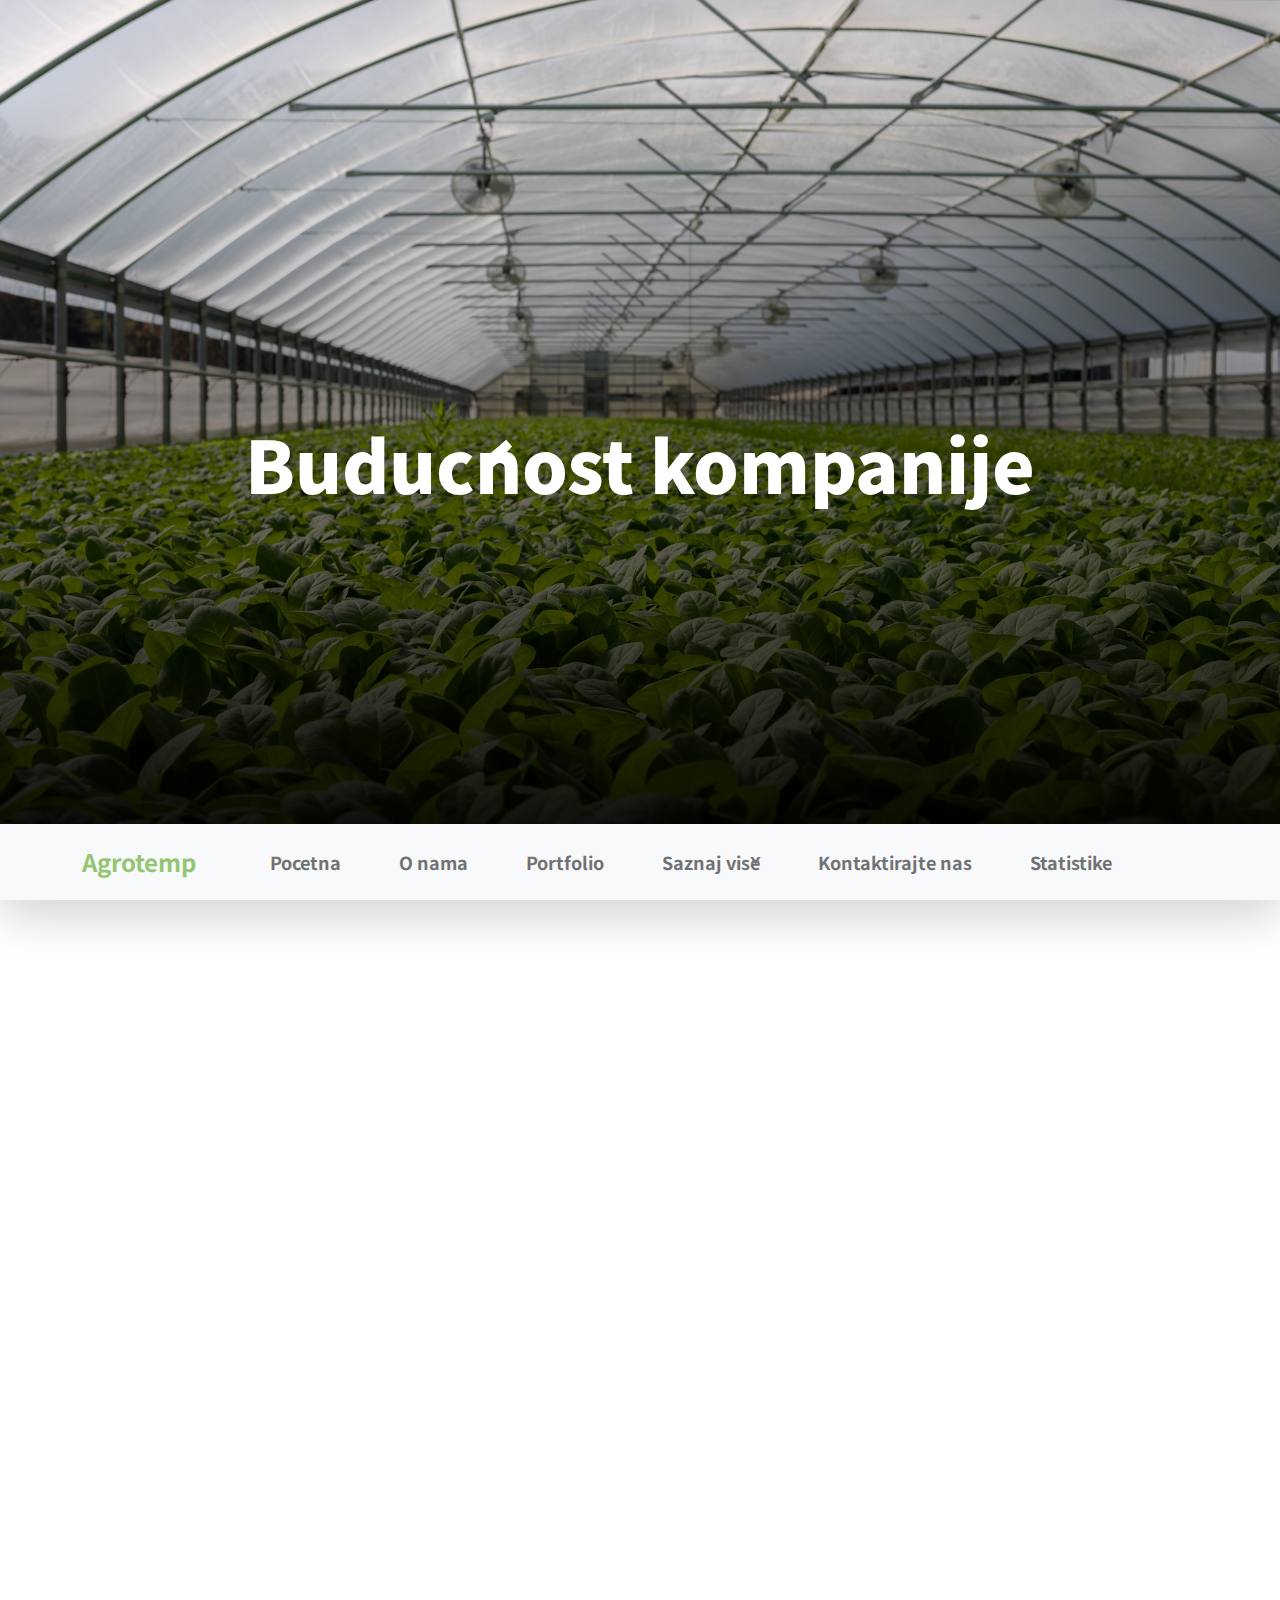
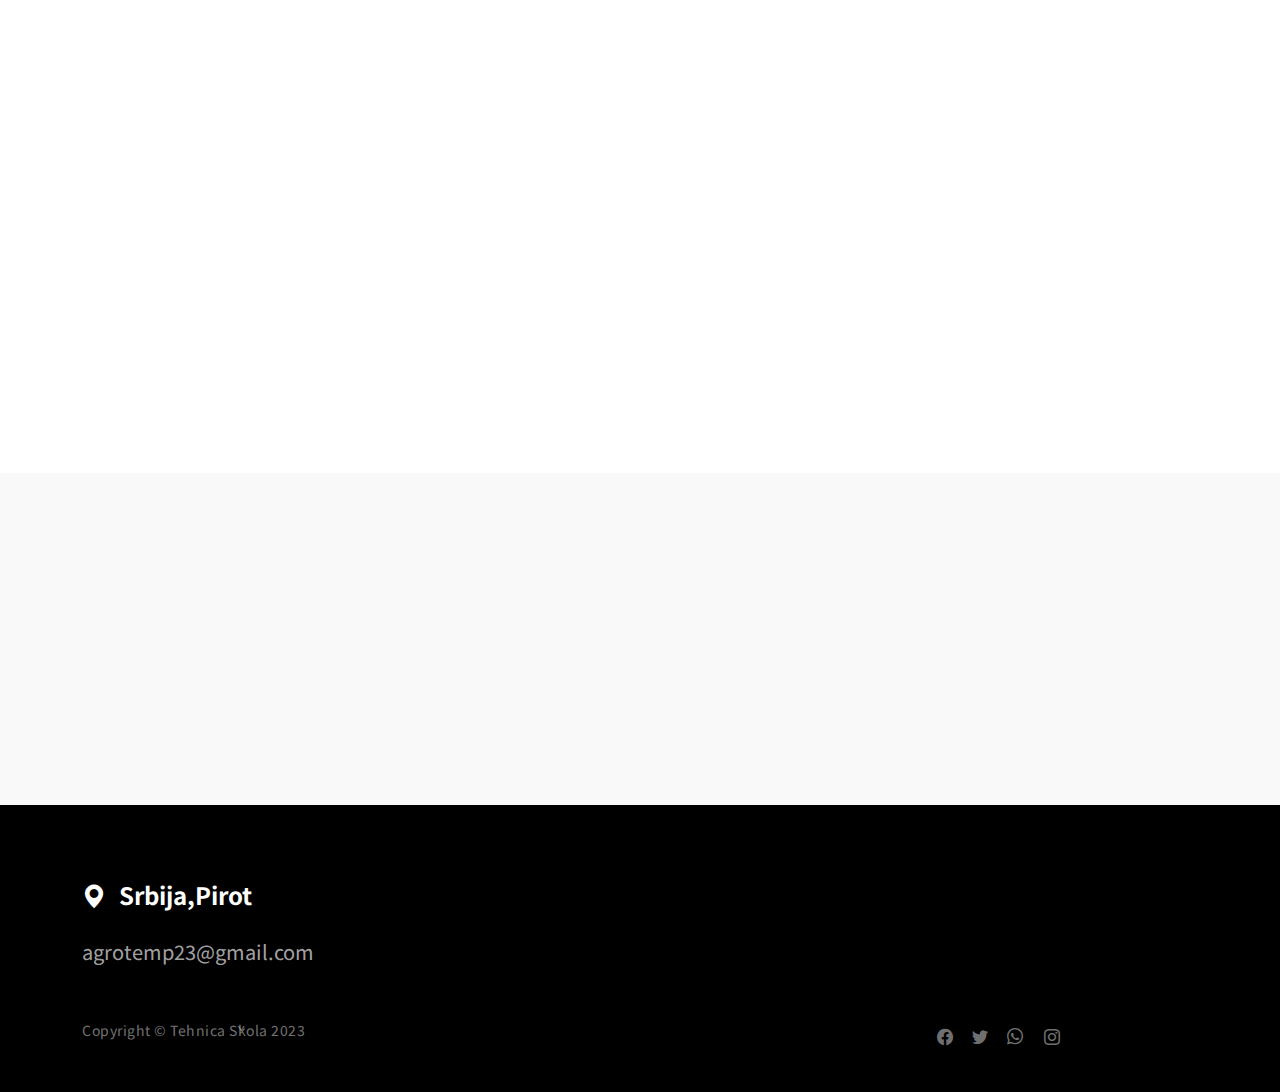
<file: agrotemp-website/detalji3.html>
<!doctype html>
<html lang="en">
    <head>
        <meta charset="utf-8">
        <meta name="viewport" content="width=device-width, initial-scale=1">

        <meta name="description" content="">
        <meta name="author" content="">

        <title>Nomad Force HTML Template - News Page</title>

        <!-- CSS FILES -->
        <link rel="preconnect" href="https://fonts.googleapis.com">

        <link rel="preconnect" href="https://fonts.gstatic.com" crossorigin>

        <link href="https://fonts.googleapis.com/css2?family=Noto+Sans+JP:wght@300;400;700;900&display=swap" rel="stylesheet">
        
        <link href="css/bootstrap.min.css" rel="stylesheet">
        <link href="css/bootstrap-icons.css" rel="stylesheet">

        <link rel="stylesheet" href="css/magnific-popup.css">

        <link href="css/aos.css" rel="stylesheet">

        <link href="css/templatemo-nomad-force.css" rel="stylesheet">
<!--

TemplateMo 567 Nomad Force

https://templatemo.com/tm-567-nomad-force

-->
    </head>
    
    <body>
    
        <main>

            <section class="hero" id="hero">
                <div class="heroText">
                    <h1 class="news-detail-title text-white mt-lg-5 mb-lg-4" data-aos="zoom-in" data-aos-delay="300">
                        Budućnost kompanije
                    </h1>

                   
                </div>

                <div class="videoWrapper">
                    <img src="images/news/plastenik.jpg" class="img-fluid news-detail-image" alt="">
                </div>

                <div class="overlay"></div>
            </section>

            <nav class="navbar navbar-expand-lg bg-light shadow-lg">
                <div class="container">
                    <a class="navbar-brand" href="index.html">
                        <strong>Agrotemp</strong>
                    </a>

                    <button class="navbar-toggler" type="button" data-bs-toggle="collapse" data-bs-target="#navbarNav" aria-controls="navbarNav" aria-expanded="false" aria-label="Toggle navigation">
                        <span class="navbar-toggler-icon"></span>
                    </button>

                    <div class="collapse navbar-collapse" id="navbarNav">
                        <ul class="navbar-nav mx-auto">
                            <li class="nav-item active">
                                <a class="nav-link" href="index.html#hero">Pocetna</a>
                            </li>

                            <li class="nav-item">
                                <a class="nav-link" href="index.html#about">O nama</a>
                            </li>

                            <li class="nav-item">
                                <a class="nav-link" href="index.html#portfolio">Portfolio</a>
                            </li>

                            <li class="nav-item">
                                <a class="nav-link" href="index.html#news">Saznaj više</a>
                            </li>

                            <li class="nav-item">
                                <a class="nav-link" href="index.html#contact">Kontaktirajte nas</a>
                            </li>
                            <li class="nav-item">
                                <a class="nav-link" href="statitike.html">Statistike</a>
                            </li>
                        </ul>
                    </div>
                </div>
            </nav>

            <section class="news-detail section-padding">
                <div class="container">
                    <div class="row">
                        <div class="col-lg-8 col-10 mx-auto">
                            <h2 class="mb-3" data-aos="fade-up">Ciljevi i planovi za buducnost</h2>

                            <p class="me-4" data-aos="fade-up">Proširenje proizvodnje i korišćenje obnovljivih izvora energije su važni ciljevi za Agrotemp
                                kompaniju u budućnosti. Povećanje proizvodnje će nam omogućiti da pomognemo više
                                zemljoradnicima koji imaju manje plastenike, kao i da se približimo tržištima na kojima ima
                                većih poljoprivrednih gazdinstava.</p>

                            <p data-aos="fade-up">Takođe, Agrotemp će nastaviti da koristi solarne panele za proizvodnju električne energije.
                                Korišćenje obnovljivih izvora energije smanjuje uticaj na okolinu, doprinosi održivosti i
                                efikasnosti sistema, te čini proizvodnju energije dugoročno održivom.</p>

                            <div class="clearfix my-4 mt-lg-0 mt-5">
                                <div class="col-md-6 float-md-end mb-3 ms-md-3" data-aos="fade-up">
                                    <figure class="figure">
                                        <img src="images/news/planovi.jpg" class="img-fluid news-image" alt="">

                                       
                                    </figure>
                                </div>

                                  <p data-aos="fade-up">
                                    Mi koristimo nove tehnologije i inovativne pristupe samim tim ćemo nastaviti na unapredjivanju
                                    naših proizvoda i poslovanja. Tako ćemo još više rasti i postizati uspeh na tržištu. 
                                  </p>

                                  <p data-aos="fade-up">
                                    Naš proizvod je univerzalan, lako se implementira i postavlja, inovativan i kao takav lako
možemo osvajati nova tržišta i raditi na unapredjenju proizvoda.
                                  </p>

                                  <p data-aos="fade-up">
                                    S obzirom da smo u
potrazi za novim izvorima finansiranja čvrsto verujemo da u bliskoj budućnosti možemo
krenuti sa serijskom proizvodnjom ovog uređaja i raditi na razvoju novih inovativnih
mogućnosti kako bi se osigurala održivost kompanije.
                                  </p>
                            </div>

                            
                        </div>

                    </div>
                </div>
            </section>

            <section class="related-news section-padding">
                <div class="container">
                    <div class="row">

                        <div class="col-lg-8 col-10 mx-auto text-center">
                            <span class="d-block" data-aos="zoom-in">Sledeca stanica</span>

                            <h3 class="news-title" data-aos="fade-up">
                                <a href="index.html" class="news-title-link">Vrati se na početnu stanicu</a>
                            </h3>
                        </div>

                    </div>
                </div>
            </section>

        </main>

        <footer class="site-footer">
            <div class="container">
                <div class="row">

                    <div class="col-12">
                        <h5 class="text-white">
                            <i class="bi-geo-alt-fill me-2"></i>
                            Srbija,Pirot
                        </h5>

                        <a href="mailto:info@company.com" class="custom-link mt-3 mb-5">
                            agrotemp23@gmail.com
                        </a>
                    </div>

                    <div class="col-6">
                        <p class="copyright-text mb-0">Copyright © Tehnica Škola 2023
                        
                    
                    
                    </div>

                    <div class="col-lg-3 col-5 ms-auto">
                        <ul class="social-icon">
                            <li><a href="#" class="social-icon-link bi-facebook"></a></li>

                            <li><a href="#" class="social-icon-link bi-twitter"></a></li>

                            <li><a href="#" class="social-icon-link bi-whatsapp"></a></li>

                            <li><a href="#" class="social-icon-link bi-instagram"></a></li>

                            
                        </ul>
                    </div>

                </div>
            </section>
        </footer>

        <!-- JAVASCRIPT FILES -->
        <script src="js/jquery.min.js"></script>
        <script src="js/bootstrap.bundle.min.js"></script>
        <script src="js/jquery.sticky.js"></script>
        <script src="js/aos.js"></script>
        <script src="js/jquery.magnific-popup.min.js"></script>
        <script src="js/magnific-popup-options.js"></script>
        <script src="js/scrollspy.min.js"></script>
        <script src="js/custom.js"></script>

    </body>
</html>
</file>
<file: agrotemp-website/css/templatemo-nomad-force.css>
/*

TemplateMo 567 Nomad Force

https://templatemo.com/tm-567-nomad-force

*/

/*---------------------------------------
  CUSTOM PROPERTIES ( VARIABLES )             
-----------------------------------------*/
:root {
  --white-color:                  #FFFFFF;
  --primary-color:                #93C572;
  --section-bg-color:             #f9f9f9;
  --dark-color:                   #000000;
  --grey-color:                   #fcfeff;
  --text-secondary-white-color:   rgba(255, 255, 255, 0.98);
  --title-color:                  #565758;
  --p-color:                      #717275;

  --body-font-family:           'Noto Sans JP', sans-serif;

  --h1-font-size:               72px;
  --h2-font-size:               42px;
  --h3-font-size:               36px;
  --h4-font-size:               32px;
  --h5-font-size:               24px;
  --h6-font-size:               22px;
  --p-font-size:                20px;
  --copyright-text-font-size:   14px;
  --custom-link-font-size:      12px;

  --font-weight-light:          300;
  --font-weight-normal:         400;
  --font-weight-bold:           700;
  --font-weight-black:          900;
}

body,
html {
  height: 100%;
}

body {
    background: var(--white-color);
    font-family: var(--body-font-family);    
    position: relative;
}

/*---------------------------------------
  TYPOGRAPHY               
-----------------------------------------*/

h2,
h3,
h4,
h5,
h6 {
  color: var(--dark-color);
  line-height: inherit;
}

h1,
h2,
h3,
h4,
h5,
h6 {
  font-weight: var(--font-weight-bold);
}

h1,
h2 {
  font-weight: var(--font-weight-black);
}

h1 {
  font-size: var(--h1-font-size);
  line-height: normal;
}

h2 {
  font-size: var(--h2-font-size);
}

h3 {
  font-size: var(--h3-font-size);
}

h4 {
  font-size: var(--h4-font-size);
}

h5 {
  font-size: var(--h5-font-size);
}

h6 {
  font-size: var(--h6-font-size);
}

p {
  color: var(--p-color);
  font-size: var(--p-font-size);
  font-weight: var(--font-weight-normal);
  letter-spacing: 0.5px;
}

.text-secondary-white-color {
  color: var(--text-secondary-white-color);
}

a, 
button {
  touch-action: manipulation;
  transition: all 0.3s;
}

a {
  color: var(--p-color);
  text-decoration: none;
}

a:hover {
  color: var(--primary-color);
}

::selection {
  background: var(--dark-color);
  color: var(--white-color);
}

.custom-underline {
  border-bottom: 2px solid var(--white-color);
  color: var(--white-color);
  padding-bottom: 4px;
}

.videoWrapper {
  position: relative;
  padding-bottom: 56.25%; /* 16:9 */
  height: 0;
  z-index: -100;
}

.custom-video {
  position: absolute;
  top: 0;
  left: 0;
  width: 100%;
  height: 100%;
}

.overlay {
  background: linear-gradient(to top, #000, transparent 90%);
  position: absolute;
  top: 0;
  right: 0;
  bottom: 0;
  left: 0;
}

/*---------------------------------------
  CUSTOM LINK               
-----------------------------------------*/
.custom-links {
  max-width: 230px;
}

.custom-link {
  position: relative;
  overflow: hidden;
  z-index: 1;
  display: inline-block;
  transition: all .3s cubic-bezier(.645,.045,.355,1);
}

.custom-link::after {
  content: "";
  width: 0;
  height: 2px;
  bottom: 0;
  position: absolute;
  left: auto;
  right: 0;
  z-index: -1;
  transition: width .6s cubic-bezier(.25,.8,.25,1) 0s;
  background: currentColor;
}

.custom-link:hover::after {
  width: 100%;
  left: 0;
  right: auto;
}

.custom-link:hover,
.custom-link:hover::after {
  color: var(--white-color);
}

b,
strong {
  font-weight: var(--font-weight-bold);
}

/*---------------------------------------
  NAVIGATION               
-----------------------------------------*/

.navbar {
  z-index: 9;
  right: 0;
  left: 0;
  padding-top: 15px;
  padding-bottom: 15px;
}

.navbar-brand {
  color: var(--primary-color);
  font-size: 24px;
  font-weight: var(--font-weight-bold);
}

.navbar-expand-lg .navbar-nav .nav-link {
  padding-right: 15px;
  padding-left: 15px;
}

.navbar-nav .nav-link::after {
  content: "\f140";
  font-family: bootstrap-icons;
  display: inline-block;
  margin-left: 10px;
  color: var(--primary-color);
  opacity: 0;
  -webkit-transition: opacity 0.3s, -webkit-transform 0.3s;
  -moz-transition: opacity 0.3s, -moz-transform 0.3s;
  transition: opacity 0.3s, transform 0.3s;
  -webkit-transform: translateY(10px);
  -moz-transform: translateY(10px);
  transform: translateY(10px);
}

.navbar-nav .nav-link:hover::after {
  opacity: 1;
  -webkit-transform: translateY(0px);
  -moz-transform: translateY(0px);
  transform: translateY(0px);
}

.navbar-nav .nav-link {
  color: var(--p-color);
  font-size: 18px;
  font-weight: var(--font-weight-bold);
  position: relative;
}

.navbar-nav .nav-link:hover::after,
.navbar-nav .nav-item.active .nav-link::after {
  color: var(--primary-color);
  opacity: 1;
  -webkit-transform: translateY(0px);
  -moz-transform: translateY(0px);
  transform: translateY(0px);
}

.navbar-nav .nav-item.active .nav-link,
.nav-link:focus, 
.nav-link:hover {
  color: var(--dark-color);
}

.nav-link:focus {
  color: var(--p-color);
}

.navbar-toggler {
  border: 0;
  padding: 0;
  cursor: pointer;
  margin: 0;
  width: 30px;
  height: 35px;
  outline: none;
}

.navbar-toggler:focus {
  outline: none;
  box-shadow: none;
}

.navbar-toggler[aria-expanded="true"] .navbar-toggler-icon {
  background: transparent;
}

.navbar-toggler[aria-expanded="true"] .navbar-toggler-icon:before,
.navbar-toggler[aria-expanded="true"] .navbar-toggler-icon:after {
  transition: top 300ms 50ms ease, -webkit-transform 300ms 350ms ease;
  transition: top 300ms 50ms ease, transform 300ms 350ms ease;
  transition: top 300ms 50ms ease, transform 300ms 350ms ease, -webkit-transform 300ms 350ms ease;
  top: 0;
}

.navbar-toggler[aria-expanded="true"] .navbar-toggler-icon:before {
  transform: rotate(45deg);
}

.navbar-toggler[aria-expanded="true"] .navbar-toggler-icon:after {
  transform: rotate(-45deg);
}

.navbar-toggler .navbar-toggler-icon {
  background: var(--dark-color);
  transition: background 10ms 300ms ease;
  display: block;
  width: 30px;
  height: 2px;
  position: relative;
}

.navbar-toggler .navbar-toggler-icon:before,
.navbar-toggler .navbar-toggler-icon:after {
  transition: top 300ms 350ms ease, -webkit-transform 300ms 50ms ease;
  transition: top 300ms 350ms ease, transform 300ms 50ms ease;
  transition: top 300ms 350ms ease, transform 300ms 50ms ease, -webkit-transform 300ms 50ms ease;
  position: absolute;
  right: 0;
  left: 0;
  background: var(--dark-color);
  width: 30px;
  height: 2px;
  content: '';
}

.navbar-toggler .navbar-toggler-icon:before {
  top: -8px;
}

.navbar-toggler .navbar-toggler-icon:after {
  top: 8px;
}

/*---------------------------------------
  HERO              
-----------------------------------------*/
.hero {
  position: relative;
  overflow: hidden;
}

@media screen and (min-width: 992px) {
  .hero {
    height: 100vh;
  }

  .custom-video,
  .news-detail-image {
    object-fit: cover;
    width: 100vw;
    height: 100vh;
  }

  .sticky-wrapper {
    position: relative;
    bottom: 76px;
  }
}

.heroText {
  position: absolute;
  z-index: 9;
  top: 50%;
  left: 50%;
  transform: translate(-50%, -50%);
  width: 85%;
  text-align: center;
}

/*---------------------------------------
  ABOUT & TEAM MEMBERS               
-----------------------------------------*/
.about-image,
.team-image {
  width: 100%;
  height: 100%;
  max-height: 635px;
  min-height: 475px;
  object-fit: cover;
}

.team-thumb {
  background: var(--white-color);
  position: absolute;
  bottom: 0;
  right: 0;
  width: 65%;
  padding: 22px 32px 32px 32px;
}

.carousel-control-next, 
.carousel-control-prev {
  top: auto;
  bottom: 2.5rem;
}

.carousel-control-prev {
  right: 4rem;
  left: auto;
}

.carousel-control-next-icon, 
.carousel-control-prev-icon {
  background-color: var(--dark-color);
  background-size: 50% 50%;
  border-radius: 100px;
  width: 3rem;
  height: 3rem;
}

/*---------------------------------------
  PORTFOLIO               
-----------------------------------------*/
.portfolio-thumb {
  position: relative;
  overflow: hidden;
}

.portfolio-info {
  margin: 20px;
}

/*---------------------------------------
  NEWS & EVENTS               
-----------------------------------------*/

.news,
.related-news {
  background: var(--section-bg-color);
}

.news-thumb {
  position: relative;
}

.news-category {
  background: var(--white-color);
  position: absolute;
  z-index: 9;
  top: 0;
  left: 0;
  padding: 4px 12px;
  display: inline-block;
}

.news-text-info {
  margin: 0 20px;
}

.news-title {
  margin-top: 15px;
  margin-bottom: 15px;
}

.news-title-link {
  color: var(--title-color);
  display: inline-block;
}

.news-title-link:hover {
  color: var(--dark-color);
}

.portfolio-image,
.news-image {
  display: block;
  transition: transform 0.6s ease-out;
}

.news-image-hover {
  display: inline-block;
  position: relative;
  overflow: hidden;
  z-index: 1;
  transition: all .3s cubic-bezier(.645,.045,.355,1);
  padding-bottom: 4px;
  height: 100%;
}

.news-image-hover::after {
  content: "";
  width: 0;
  height: 4px;
  bottom: 0;
  position: absolute;
  left: auto;
  right: 0;
  z-index: -1;
  transition: width .6s cubic-bezier(.25,.8,.25,1) 0s;
  background: #198754;
}

.news-image-hover-warning::after {
  background: #ffc107;
}

.news-image-hover-primary::after {
  background: #0d6efd;
}

.news-image-hover-success::after {
  background: #198754;
}

.news-image-hover:hover::after {
  width: 100%;
  left: 0;
  right: auto;
  z-index: 9;
}

.image-popup:hover .portfolio-image,
.news-image-hover:hover .news-image {
  transform: scale(1.02);
}

.news-two-column {
  min-height: 199px;
  margin-bottom: 16px;
}

.news-two-column .news-image {
  width: 100%;
  height: 100%;
  object-fit: cover;
}

.social-share-link,
.social-share-link + span {
  color: rgba(255, 255, 255, 0.65);
}

/*---------------------------------------
  SECTION               
-----------------------------------------*/
.section-padding {
  padding-top: 7rem;
  padding-bottom: 7rem;
}

/*---------------------------------------
  CONTACT              
-----------------------------------------*/
.contact-info {
  padding: 40px;
}

.contact-form .form-control {
  border-radius: 0;
  font-weight: var(--font-weight-normal);
  padding-top: 12px;
  padding-bottom: 12px;
}

.contact-form button[type='submit'] {
  background: var(--dark-color);
  border: none;
  border-radius: 100px;
  color: var(--white-color);
  font-weight: var(--font-weight-bold);
  text-transform: uppercase;
  padding: 16px;
  transition: all 0.6s ease-out;
}

.contact-form button[type='submit']:hover {
  background: var(--primary-color);
}

.form-label {
  color: var(--p-color);
  font-weight: var(--font-weight-bold);
}

.map-iframe {
  display: block;
  filter: grayscale(100);
}

/*---------------------------------------
  SITE FOOTER               
-----------------------------------------*/
.site-footer {
  background: var(--dark-color);
  padding-top: 4.5rem;
  padding-bottom: 2.5rem;
}

.site-footer .custom-link {
  color: rgba(255, 255, 255, 0.65);
  font-size: var(--p-font-size);
}

.site-footer .custom-link:hover,
.site-footer .social-icon-link:hover {
  color: var(--white-color);
}

.copyright-text {
  color: rgba(255, 255, 255, 0.45);
  font-size: var(--copyright-text-font-size);
}

/*---------------------------------------
  SOCIAL ICON               
-----------------------------------------*/
.social-icon {
  margin: 0;
  padding: 0;
}

.social-icon li {
  list-style: none;
  display: inline-block;
  vertical-align: top;
}

.social-icon-link {
  color: rgba(255, 255, 255, 0.45);
  font-size: 1rem;
  display: inline-block;
  vertical-align: top;
  margin-top: 4px;
  margin-bottom: 4px;
  margin-right: 15px;
}

.social-icon-link:hover {
  color: var(--primary-color);
}

/*---------------------------------------
  RESPONSIVE STYLES               
-----------------------------------------*/
@media screen and (min-width: 1600px) {
  .news-two-column {
    min-height: 232.5px;
  }
}

@media screen and (max-width: 991px) {
  h1 {
    font-size: 48px;
  }

  h2 {
    font-size: 36px;
  }

  h3 {
    font-size: 32px;
  }

  h4 {
    font-size: 28px;
  }

  h5 {
    font-size: 20px;
  }

  h6 {
    font-size: 18px;
  }

  .navbar {
    padding-top: 10px;
    padding-bottom: 10px;
  }

  .section-padding {
    padding-top: 6rem;
    padding-bottom: 6rem;
  }

  .team-thumb {
    left: 0;
    width: auto;
  }

  .news-two-column {
    height: auto !important;
    min-height: inherit;
  }

  .news .col-12 .news-two-column:first-child {
    margin-bottom: 38px;
  }
}

@media screen and (max-width: 767px) {
  .news-detail-title {
    font-size: 36px;
  }
}

@media screen and (max-width: 360px) {
  h1 {
    font-size: 32px;
  }

  .heroText p {
    font-size: 14px;
  }
}

@media screen and (max-width: 359px) {
  .news-detail-title {
    font-size: 22px;
  }
}
.index-post {
  width: 1124px; transition: all 1.5s;
  height: 364px; overflow: hidden; 
  margin: auto;
  display: block;
  margin-top: 5%;
}
.drugi-naslov{
  font-size: 52px;
  letter-spacing: 1px;
  color: #5b5548;
  font-weight: bold;
  text-align: center;
  margin-top: 70px;
}

.contener {
  float: left;
  margin: 20px;
  display: flex;
  align-items: center;
  flex-direction: column;
  width: 240px;
  height: 320px;
  overflow: hidden;
  background: #fff;
  border-radius: 5px;
  box-shadow: 0 0 3px 0 #00000073;
  transition: all 0.3s;
}

.contener:hover {
  transform: translateY(-6px);
  box-shadow: 0 11px 14px rgb(0 0 0 / 25%), 0 8px 20px rgb(0 0 0 / 10%);
}

.image-contener {
  display: block;
  width: 100%;
  height: 140px;
  overflow: hidden;
}

.image-contener img {
  width: 100%;
}

.meta-contener {
  display: flex;
  align-items: center;
  flex-direction: column;
  height: 110px;
  padding: 10px 20px;
}

.meta-contener .title {
  padding: 0;
  margin: 10px 0;
  font-size: 22px;
  color: #494234;
  text-align: center;
}

.meta-contener .desc {
  font-size: 13px;
  text-align: center;
  color: #373737;
}
.statistika{
  margin-top: 10px;
  font-size: 36px;
  color: #6d685d;
}
.naglasen-tekst{
  font-size:30px;
}
.dugme-kontrola{
  display: flex;
  align-items: center;
  width: 80%;
  text-align: center;
  font-size: 20px;
  padding: 4px 8px;
  margin-top: 36px;
  transition: 0.5s;
  border: 1px solid white;
  border-radius: 15px;
}
.dugme-kontrola:hover{
  background-color: rgba(73,66,52,0.7);
  color:white;
}




.button-contener .button:hover {
  padding-left: 15px;
}
.nevidljivo{
  opacity: 0;
}

.wrap {
  display: flex;
  align-items: center;
  justify-content: center;
  
}

.circle {
  
  width: 250px;
  height: 250px;
  border-radius: 40% 60% 70% 30% / 40% 50% 60% 50%;
  overflow: hidden;
  animation: morph 3s linear infinite;
}

.circle img {
  width: 100%;
}
.footer{
  background-color: #93C572;

}
.footer-ram{
  height: 200px;
  position: relative;
  display: flex;
  margin: 0 auto;
  justify-content: space-around;
}
.footer-logo{
  width: 300px;
  height: 120px;
}
.trans{
  margin-top: 40px;
}
.footer-tekst{
  margin-top: 80px;
}
.tsp{
  width: 180px;
  margin-top: 10px;
}
.footer-logo img{
  width: 100%;
}

@keyframes morph{
  0%, 100% {
  border-radius: 40% 60% 70% 30% / 40% 40% 60% 50%;
  }
  34% {
    border-radius: 70% 30% 50% 50% / 30% 30% 70% 70%;
  }
  67% {
    border-radius: 100% 60% 60% 100% / 100% 100% 60% 60%;
  }
}

@media screen and (min-width:1550px){
  .gl-container{
      display: flex;
      justify-content: center;
      align-items: center;
      background: linear-gradient(to right, #93C572 60%, #d9f1c8 40%);
      padding-bottom: 200px;
  }
}
@media screen and (max-width:1124px){
  .index-post{
      width: 562px; height: 728px;
  }
  .gl-grid{
      display: grid;
      grid-template-columns: repeat(2,1fr);
      grid-template-rows: 1fr 7fr 8fr ;
      grid-template-areas: 
      "nav nav "
      "main main"
      "rig soc"
   
  }
  .social-links{
      position: absolute;
      right: 25%;
      bottom: 25%;
  }
  .main-content{
      justify-self: center;
      margin-left: 0;
  }
  .right{
      justify-self: center;
      
  }
  .gl-container{
      display: flex;
      justify-content: center;
      align-items: center;
      background: linear-gradient(to bottom, #93C572 55%, #d9f1c8 45%);
      padding-bottom: 0;
  }
  .grafikoni{
    display: none;
    
  }
  
}
@media screen and (max-width:700px){
  .main-content {
      width: 60%;
      padding-top: 150px;
      
      display: grid;
      align-items: center;
      justify-content: space-around;
      grid-template-columns: 1fr;
  }
  .gl-grid{
      display: grid;
      grid-template-columns: repeat(2,1fr);
      grid-template-rows: 1fr 7fr 3fr 1fr;
      grid-template-areas: 
      "nav nav "
      "main main"
      "rig rig"
      "soc soc"

   
  }
  .gl-container{
      display: flex;
      justify-content: center;
      align-items: center;
      background: linear-gradient(to bottom, #93C572 70%, #d9f1c8 30%);
      padding-bottom: 0;
  }
}
@media screen and (max-width:562px){
  .index-post{
      width: 281px; height: 1496px;
  }
  .tsp {
      display: none;
  }
  .trans{
      display: none;
  }
}
.grafikoni{
  width: 1300px;
  margin:0 auto;
}
</file>
